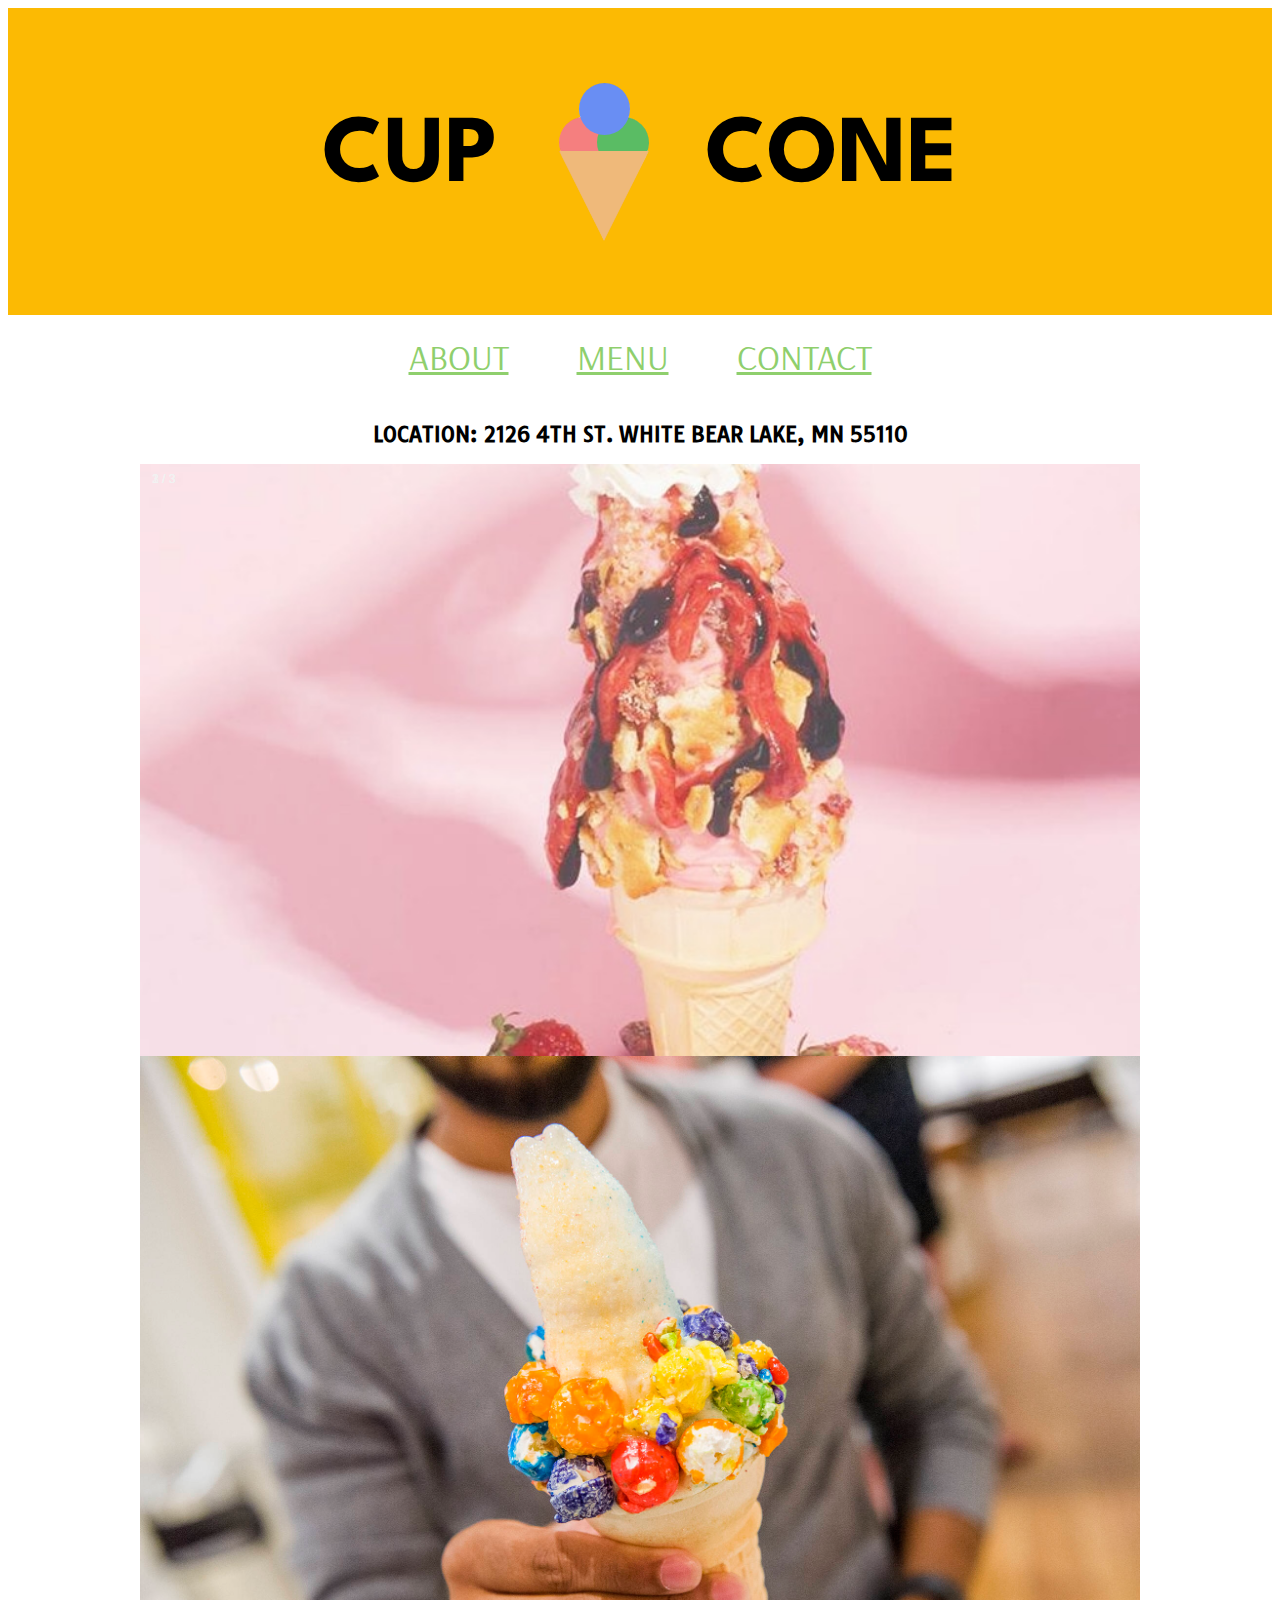
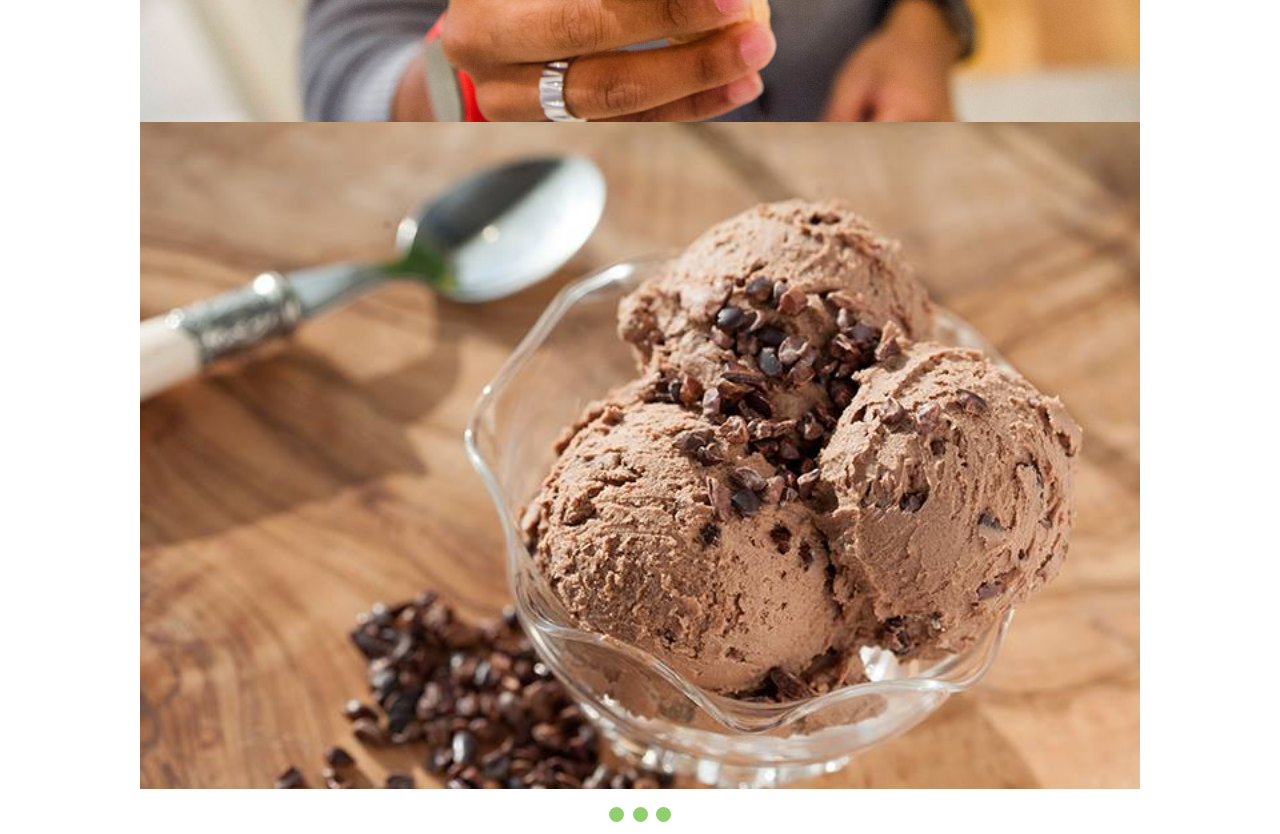
<file: cup&cone/index.html>
<!DOCTYPE html>
<html lang="en">
<head>
    <meta charset="UTF-8">
    <title>CUP & CONE</title>
    <link href="stylesheet.css" type="text/css">
    <link rel="preconnect" href="https://fonts.gstatic.com">
    <link href="https://fonts.googleapis.com/css2?family=Spartan:wght@700&display=swap" rel="stylesheet">
    <link href="https://fonts.googleapis.com/css2?family=Arsenal:wght@700&display=swap" rel="stylesheet">
    <link href="https://fonts.googleapis.com/css2?family=Arsenal:wght@700&family=Tauri&display=swap" rel="stylesheet">
    <link rel="shortcut icon" href="favicon.ico" type="image/x-icon">
    <link rel="icon" href="favicon.ico" type="image/x-icon">

    <style>
        .main_heading {
            font-family: Spartan, sans-serif;
            font-size: 48px;
            text-align: center;
        }

        .navigation {
            font-family: Arsenal, sans-serif;
            font-size: 35px;
            color: black;
            text-align: center;
            word-spacing: 60px;
        }
        .body {
            font-family: Tauri, sans-serif;
            font-size: 14px;
            text-align: center;
            padding-top: 5px;
        }

        .navbar {
            overflow: hidden;
            background-color: white;
            padding: 20px;
        }

        .topnav_a {
            float: left;
            color: black;
            text-align: center;
            text-decoration: none;
            font-size: 17px;
        }
        a:link {
            color: #8fcf6d;
        }
        a:active {
            color: black;
        }
        a:hover {
            color: #6c87cc;
        }
        a:after {
            color: black;
        }
        .header {
            background-color: #fcba03;
            padding: 1px;
            margin: auto;
        }

        * {box-sizing: border-box;}
        body {font-family: Verdana, sans-serif;}
        .mySlides {display: none;}
        img {vertical-align: middle;}

        /* Slideshow container */
        .slideshow-container {
            max-width: 1000px;
            position: relative;
            margin: auto;
            box-sizing: border-box;
        }
        .img {
            vertical-align: middle;
        }

        .numbertext {
            color: #f2f2f2;
            font-size: 12px;
            padding: 8px 12px;
            position: absolute;
            top: 0;
        }

        /* The dots/bullets/indicators */
        .dot {
            height: 15px;
            width: 15px;
            margin: 0 2px;
            background-color: #8fcf6d;
            border-radius: 50%;
            display: inline-block;
            transition: background-color 0.6s ease;
        }

        /* Fading animation */
        .fade {
            -webkit-animation-name: fade;
            -webkit-animation-duration: 1.5s;
            animation-name: fade;
            animation-duration: 3s;
        }
        @-webkit-keyframes fade {
            from {opacity: .4}
            to {opacity: 1}
        }
        @keyframes fade {
            from {opacity: .4}
            to {opacity: 1}
        }
    </style>
</head>
<body>
<div class="main_heading">
    <div class="header">
        <h1>CUP
            <img src="favicon-removebg-preview.png" alt="logo">
            CONE
        </h1>
    </div>
</div>


    <div class="navbar">
        <div class="navigation">
            <div class="topnav_a"></div>
        <a href="about.html">ABOUT</a>
        <a href="menu.html">MENU</a>
        <a href="contact.html">CONTACT</a>
        </div>
    </div>

<div class="body">
    <h2>LOCATION: 2126 4TH ST. WHITE BEAR LAKE, MN 55110</h2>
</div>

<div class="slideshow-container">
    <div class="mySlides">
        <div class="fade">
            <div class="img">
                <div class="numbertext">1 / 3</div>
                <img src="image1.jpg" alt="icecream1" style="width:100%">
            </div>
    </div>
    </div>

    <div class="img">
        <div class="fade">
            <div class="numbertext">2 / 3</div>
            <img src="image2.jpg" alt="icecream2" style="width:100%">
        </div>
    </div>

    <div class="img">
        <div class="fade">
            <div class="numbertext">3 / 3</div>
            <img src="image3.jpg" alt="icecream3" style="width:100%">
        </div>
    </div>

</div>
<br>

<div style="text-align:center">
    <span class="dot"></span>
    <span class="dot"></span>
    <span class="dot"></span>
</div>


<script>
    let slideIndex = 0;
    showSlides();

    function showSlides() {
        let i;
        let slides = document.getElementsByClassName("mySlides");
        let dots = document.getElementsByClassName("dot");
        for (i = 0; i < slides.length; i++) {
            slides[i].style.display = "none";
        }
        slideIndex++;
        if (slideIndex > slides.length) {slideIndex = 1}
        for (i = 0; i < dots.length; i++) {
            dots[i].className = dots[i].className.replace(" active", "");
        }
        slides[slideIndex-1].style.display = "block";
        dots[slideIndex-1].className += " active";
        setTimeout(showSlides, 2000); // Change image every 2 seconds
    }
</script>


</body>
</html>
</file>
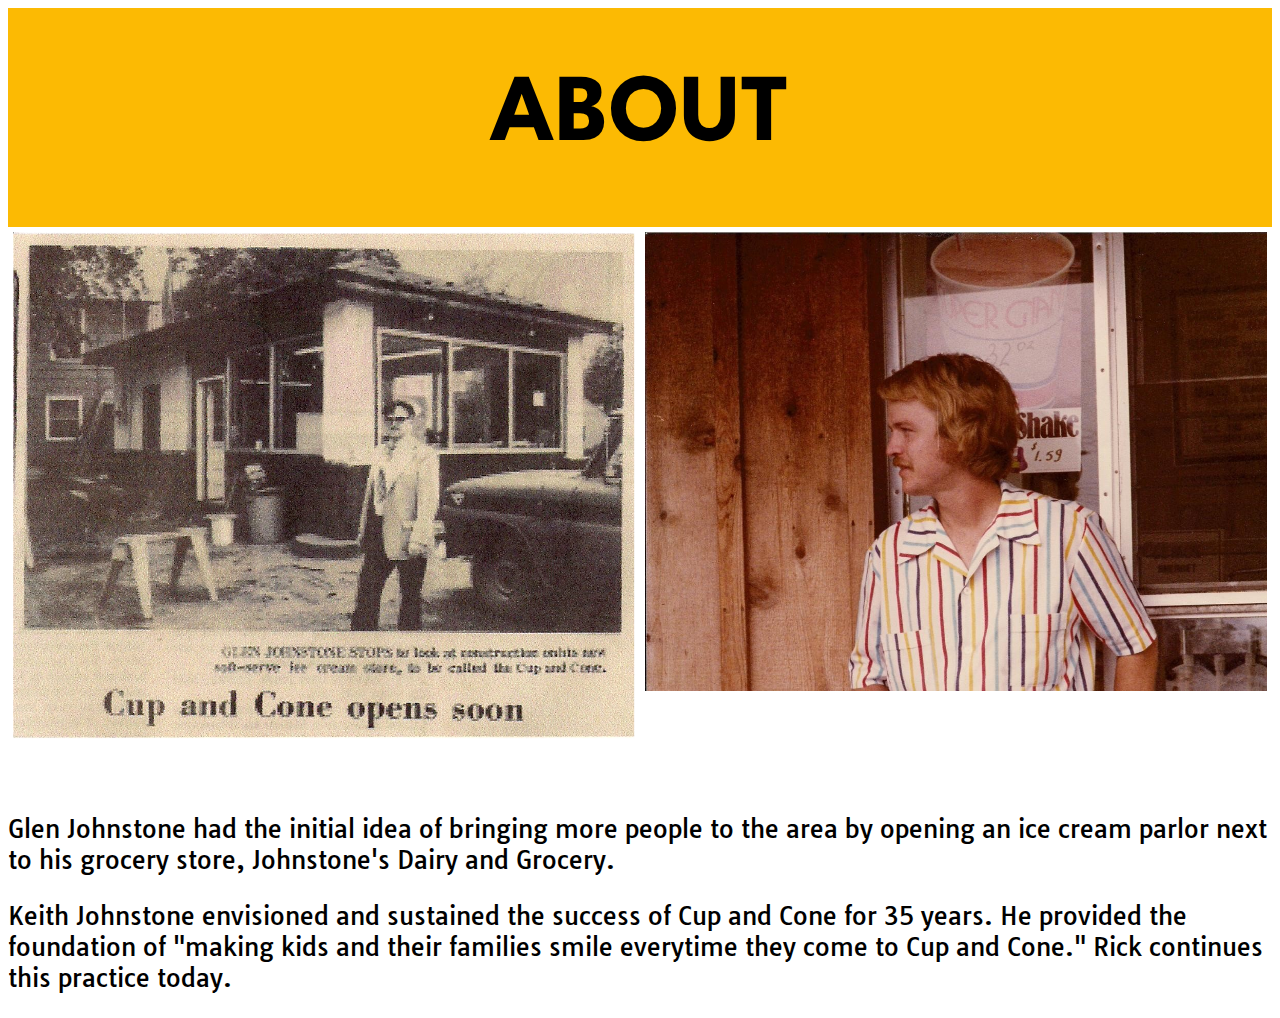
<file: cup&cone/about.html>
<!DOCTYPE html>
<html lang="en">
<head>
    <meta charset="UTF-8">
    <title>ABOUT</title>
    <link href="stylesheet.css" type="text/css">
    <link rel="preconnect" href="https://fonts.gstatic.com">
    <link href="https://fonts.googleapis.com/css2?family=Spartan:wght@700&display=swap" rel="stylesheet">
    <link href="https://fonts.googleapis.com/css2?family=Arsenal:wght@700&display=swap" rel="stylesheet">
    <link href="https://fonts.googleapis.com/css2?family=Arsenal:wght@700&family=Tauri&display=swap" rel="stylesheet">
    <link rel="shortcut icon" href="favicon.ico" type="image/x-icon">
    <link rel="icon" href="favicon.ico" type="image/x-icon">

    <style>
        .main_heading {
            font-family: Spartan, sans-serif;
            font-size: 48px;
            text-align: center;
        }

        .body {
            font-family: Tauri, sans-serif;
            font-size: 25px;
            text-align: left;
            padding-top: 40px;
        }

        .header {
            background-color: #fcba03;
            padding: 1px;
            margin: auto;
        }

        .row {
            display: flex;
        }

        .column {
            flex: 50%;
            padding: 5px
        }
    </style>
</head>
<body>
<div class="main_heading">
    <div class="header">
        <h1>ABOUT</h1>
    </div>
</div>

<div class="row">
    <div class="column">
        <img src="Glen1.354632_large.png" alt="Glen" style="width:100%">
    </div>
    <div class="column">
        <img src="keith.jpg" alt="Keith" style="width:100% ">
    </div>
</div>


<div class="body">
    <p>
    Glen Johnstone had the initial idea of bringing more people to the area by opening an ice cream parlor next to his grocery store, Johnstone's Dairy and Grocery.
    </p>
    <p>Keith Johnstone envisioned and sustained the success of Cup and Cone for 35 years.  He provided the foundation of "making kids and their families smile everytime they come to Cup and Cone." Rick continues this practice today.
    </p>
</div>


</body>
</html>
</file>
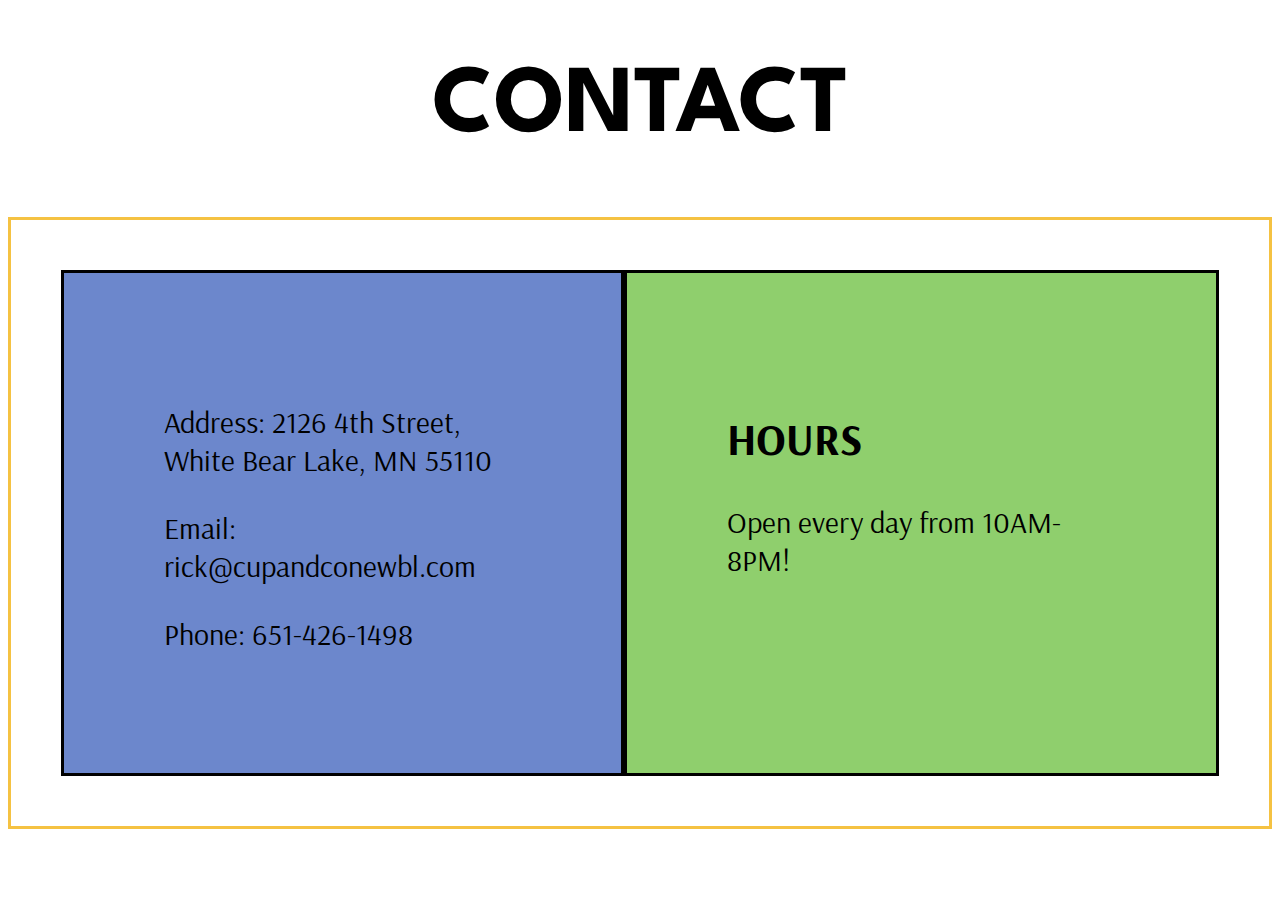
<file: cup&cone/contact.html>
<!DOCTYPE html>
<html lang="en">
<head>
    <meta charset="UTF-8">
    <title>CONTACT</title>
    <link href="stylesheet.css" type="text/css">
    <link rel="preconnect" href="https://fonts.gstatic.com">
    <link href="https://fonts.googleapis.com/css2?family=Spartan:wght@700&display=swap" rel="stylesheet">
    <link href="https://fonts.googleapis.com/css2?family=Arsenal:wght@700&display=swap" rel="stylesheet">
    <link href="https://fonts.googleapis.com/css2?family=Arsenal:wght@700&family=Tauri&display=swap" rel="stylesheet">
    <link rel="shortcut icon" href="favicon.ico" type="image/x-icon">
    <link rel="icon" href="favicon.ico" type="image/x-icon">

    <style>
        .main_heading {
            font-family: Spartan, sans-serif;
            font-size: 48px;
            text-align: center;
        }
        .navigation {
            font-family: Arsenal, sans-serif;
            font-size: 30px;
            color: black;
        }

        .column {
            flex: 50%;
            padding: 100px;
            height: 300px;
            border-style: solid;
        }
        .row {
           padding: 50px;
           border-style: solid;
           border-color: #f5c242;
           display: flex
        }
    </style>
</head>
<body>
<div class="main_heading">
    <h1>CONTACT</h1>
</div>

<div class="row">
    <div class="navigation">
        <div class="column" style="background-color: #6c87cc">
            <p>Address: 2126 4th Street, White Bear Lake, MN 55110</p>
            <p>Email: rick@cupandconewbl.com</p>
            <p>Phone: 651-426-1498</p>
        </div>
    </div>
    <div class="column" style="background-color: #8fcf6d">
        <div class="navigation">
            <h2>HOURS</h2>
            <p>Open every day from 10AM-8PM!</p>
        </div>
    </div>
</div>

</body>
</html>
</file>
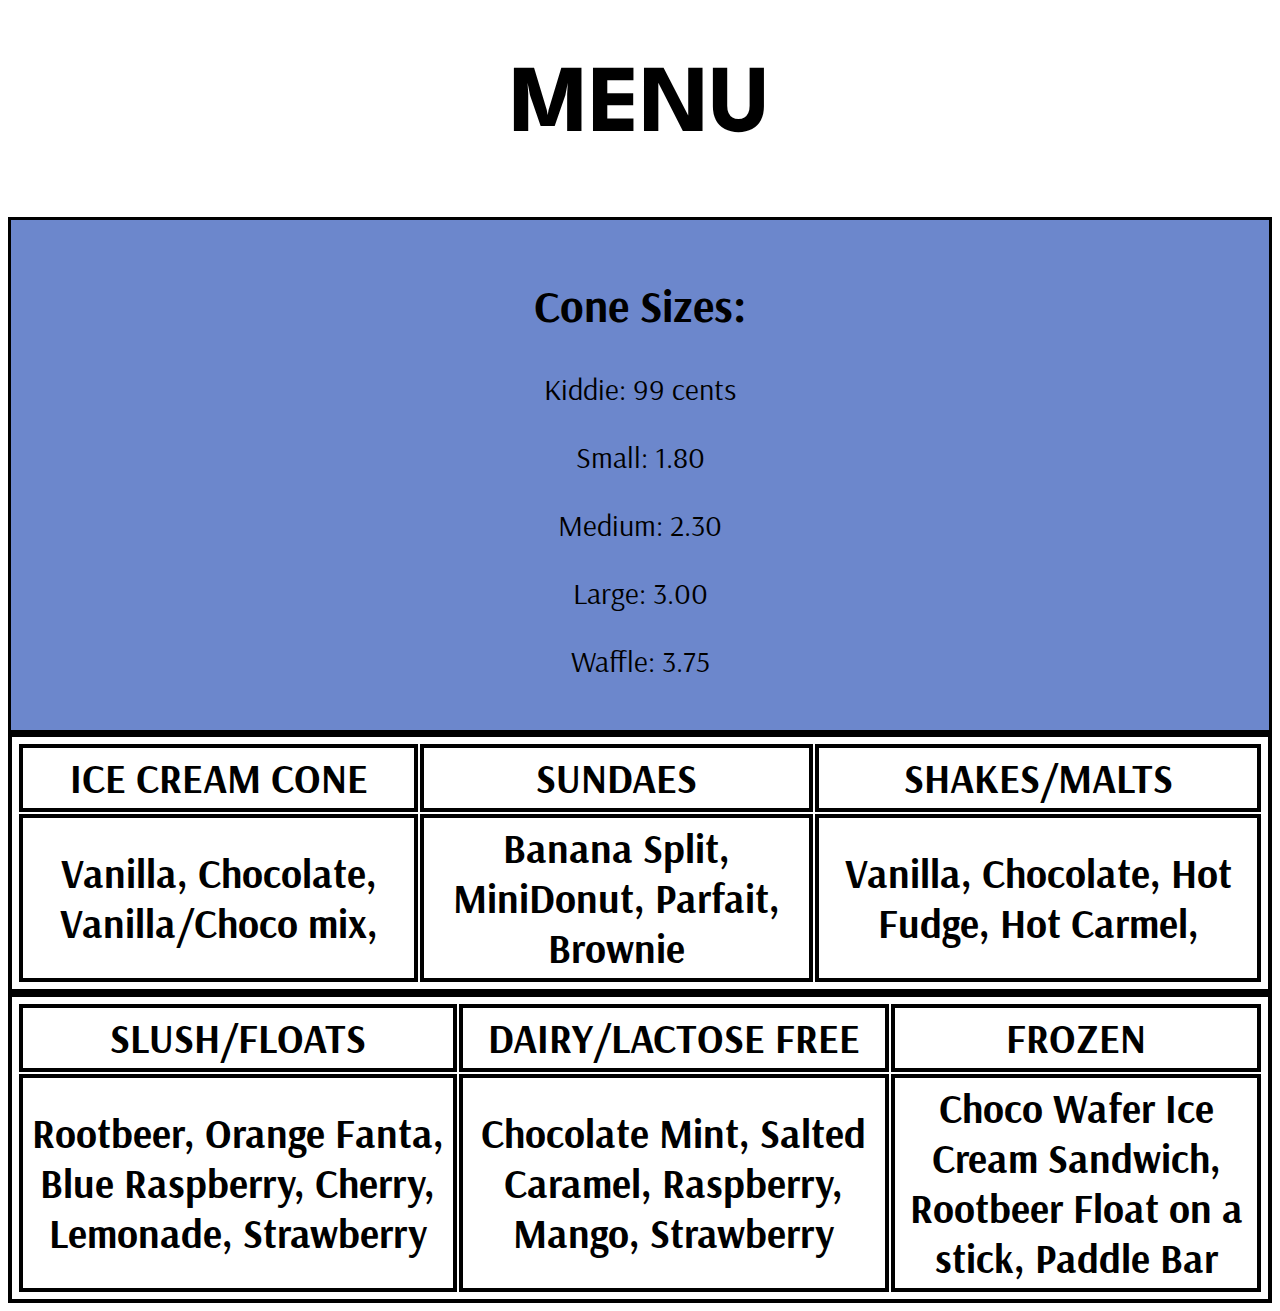
<file: cup&cone/menu.html>
<!DOCTYPE html>
<html lang="en">
<head>
    <meta charset="UTF-8">
    <title>MENU</title>
    <link href="stylesheet.css" type="text/css">
    <link rel="preconnect" href="https://fonts.gstatic.com">
    <link href="https://fonts.googleapis.com/css2?family=Spartan:wght@700&display=swap" rel="stylesheet">
    <link href="https://fonts.googleapis.com/css2?family=Arsenal:wght@700&display=swap" rel="stylesheet">
    <link href="https://fonts.googleapis.com/css2?family=Arsenal:wght@700&family=Tauri&display=swap" rel="stylesheet">
    <link rel="shortcut icon" href="favicon.ico" type="image/x-icon">
    <link rel="icon" href="favicon.ico" type="image/x-icon">

    <style>
        .main_heading {
            font-family: Spartan, sans-serif;
            font-size: 48px;
            text-align: center;
        }

        .navigation {
            font-family: Arsenal, sans-serif;
            font-size: 40px;
            color: black;
        }

        .navi2 {
            font-family: Arsenal, sans-serif;
            font-size: 30px;
            color: black;
            text-align: center;
            padding: 20px;
            border-style: solid;
            background-color: #6c87cc;
        }

        table, th, td {
            border: 4px solid black;
            padding: 5px;
            text-align: center;
            margin: auto;
        }
    </style>
</head>
<body>
<div class="main_heading">
    <h1>MENU</h1>
</div>

<div class="navi2">
    <h2>Cone Sizes:</h2>
    <p>Kiddie: 99 cents</p>
    <p>Small: 1.80</p>
    <p>Medium: 2.30</p>
    <p>Large: 3.00</p>
    <p>Waffle: 3.75</p>
</div>

<div class="navigation">
    <table>
        <tr>
            <th>ICE CREAM CONE</th>
            <th> SUNDAES</th>
            <th> SHAKES/MALTS</th>
        </tr>
        <tr>
            <th>Vanilla, Chocolate, Vanilla/Choco mix, </th>
            <th>Banana Split, MiniDonut, Parfait, Brownie</th>
            <th>Vanilla, Chocolate, Hot Fudge, Hot Carmel, </th>
        </tr>
    </table>
    <table>
        <tr>
            <th>SLUSH/FLOATS</th>
            <th>DAIRY/LACTOSE FREE</th>
            <th>FROZEN</th>
        </tr>
        <tr>
            <th>Rootbeer, Orange Fanta, Blue Raspberry, Cherry, Lemonade, Strawberry</th>
            <th>Chocolate Mint, Salted Caramel, Raspberry, Mango, Strawberry</th>
            <th>Choco Wafer Ice Cream Sandwich, Rootbeer Float on a stick, Paddle Bar</th>
        </tr>
    </table>
</div>

</body>
</html>
</file>
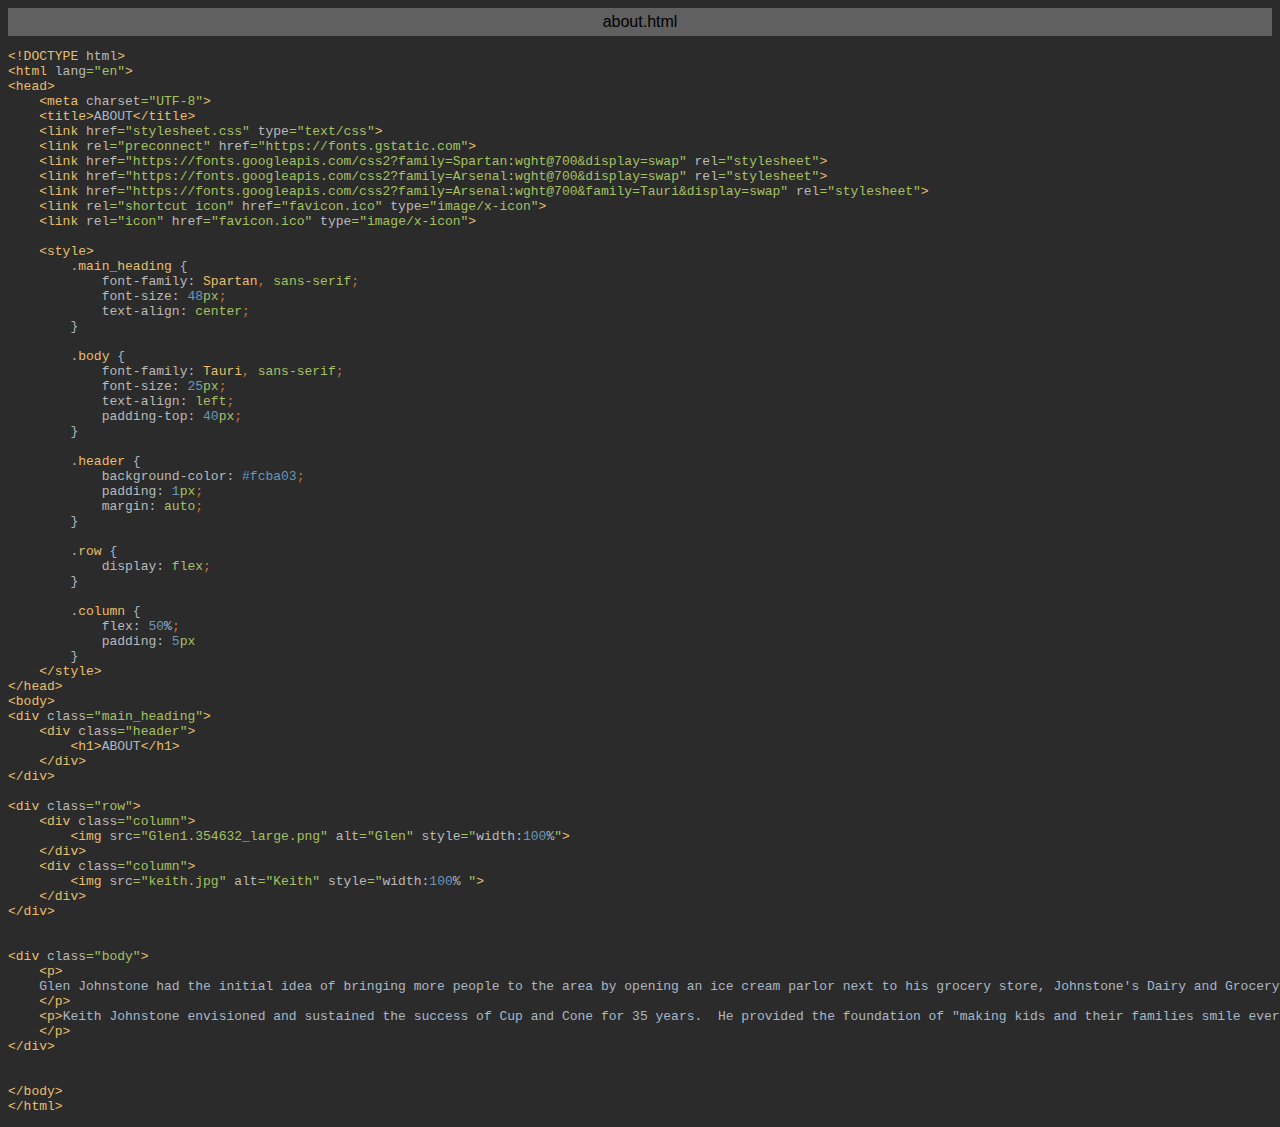
<file: cup&cone/exportToHTML/about.html.html>
<html>
<head>
<title>about.html</title>
<meta http-equiv="Content-Type" content="text/html; charset=utf-8">
<style type="text/css">
.s0 { color: #e8bf6a;}
.s1 { color: #bababa;}
.s2 { color: #a9b7c6;}
.s3 { color: #a5c261;}
.s4 { color: #a9b7c6;}
.s5 { color: #cc7832;}
.s6 { color: #6897bb;}
</style>
</head>
<body bgcolor="#2b2b2b">
<table CELLSPACING=0 CELLPADDING=5 COLS=1 WIDTH="100%" BGCOLOR="#606060" >
<tr><td><center>
<font face="Arial, Helvetica" color="#000000">
about.html</font>
</center></td></tr></table>
<pre><span class="s0">&lt;!DOCTYPE </span><span class="s1">html</span><span class="s0">&gt;</span>
<span class="s0">&lt;html </span><span class="s1">lang</span><span class="s3">=&quot;en&quot;</span><span class="s0">&gt;</span>
<span class="s0">&lt;head&gt;</span>
    <span class="s0">&lt;meta </span><span class="s1">charset</span><span class="s3">=&quot;UTF-8&quot;</span><span class="s0">&gt;</span>
    <span class="s0">&lt;title&gt;</span><span class="s4">ABOUT</span><span class="s0">&lt;/title&gt;</span>
    <span class="s0">&lt;link </span><span class="s1">href</span><span class="s3">=&quot;stylesheet.css&quot; </span><span class="s1">type</span><span class="s3">=&quot;text/css&quot;</span><span class="s0">&gt;</span>
    <span class="s0">&lt;link </span><span class="s1">rel</span><span class="s3">=&quot;preconnect&quot; </span><span class="s1">href</span><span class="s3">=&quot;https://fonts.gstatic.com&quot;</span><span class="s0">&gt;</span>
    <span class="s0">&lt;link </span><span class="s1">href</span><span class="s3">=&quot;https://fonts.googleapis.com/css2?family=Spartan:wght@700&amp;display=swap&quot; </span><span class="s1">rel</span><span class="s3">=&quot;stylesheet&quot;</span><span class="s0">&gt;</span>
    <span class="s0">&lt;link </span><span class="s1">href</span><span class="s3">=&quot;https://fonts.googleapis.com/css2?family=Arsenal:wght@700&amp;display=swap&quot; </span><span class="s1">rel</span><span class="s3">=&quot;stylesheet&quot;</span><span class="s0">&gt;</span>
    <span class="s0">&lt;link </span><span class="s1">href</span><span class="s3">=&quot;https://fonts.googleapis.com/css2?family=Arsenal:wght@700&amp;family=Tauri&amp;display=swap&quot; </span><span class="s1">rel</span><span class="s3">=&quot;stylesheet&quot;</span><span class="s0">&gt;</span>
    <span class="s0">&lt;link </span><span class="s1">rel</span><span class="s3">=&quot;shortcut icon&quot; </span><span class="s1">href</span><span class="s3">=&quot;favicon.ico&quot; </span><span class="s1">type</span><span class="s3">=&quot;image/x-icon&quot;</span><span class="s0">&gt;</span>
    <span class="s0">&lt;link </span><span class="s1">rel</span><span class="s3">=&quot;icon&quot; </span><span class="s1">href</span><span class="s3">=&quot;favicon.ico&quot; </span><span class="s1">type</span><span class="s3">=&quot;image/x-icon&quot;</span><span class="s0">&gt;</span>

    <span class="s0">&lt;style&gt;</span>
        <span class="s4">.</span><span class="s0">main_heading </span><span class="s4">{</span>
            <span class="s1">font-family</span><span class="s4">: </span><span class="s0">Spartan</span><span class="s5">, </span><span class="s3">sans-serif</span><span class="s5">;</span>
            <span class="s1">font-size</span><span class="s4">: </span><span class="s6">48</span><span class="s3">px</span><span class="s5">;</span>
            <span class="s1">text-align</span><span class="s4">: </span><span class="s3">center</span><span class="s5">;</span>
        <span class="s4">}</span>

        <span class="s4">.</span><span class="s0">body </span><span class="s4">{</span>
            <span class="s1">font-family</span><span class="s4">: </span><span class="s0">Tauri</span><span class="s5">, </span><span class="s3">sans-serif</span><span class="s5">;</span>
            <span class="s1">font-size</span><span class="s4">: </span><span class="s6">25</span><span class="s3">px</span><span class="s5">;</span>
            <span class="s1">text-align</span><span class="s4">: </span><span class="s3">left</span><span class="s5">;</span>
            <span class="s1">padding-top</span><span class="s4">: </span><span class="s6">40</span><span class="s3">px</span><span class="s5">;</span>
        <span class="s4">}</span>

        <span class="s4">.</span><span class="s0">header </span><span class="s4">{</span>
            <span class="s1">background-color</span><span class="s4">: </span><span class="s6">#fcba03</span><span class="s5">;</span>
            <span class="s1">padding</span><span class="s4">: </span><span class="s6">1</span><span class="s3">px</span><span class="s5">;</span>
            <span class="s1">margin</span><span class="s4">: </span><span class="s3">auto</span><span class="s5">;</span>
        <span class="s4">}</span>

        <span class="s4">.</span><span class="s0">row </span><span class="s4">{</span>
            <span class="s1">display</span><span class="s4">: </span><span class="s3">flex</span><span class="s5">;</span>
        <span class="s4">}</span>

        <span class="s4">.</span><span class="s0">column </span><span class="s4">{</span>
            <span class="s1">flex</span><span class="s4">: </span><span class="s6">50</span><span class="s4">%</span><span class="s5">;</span>
            <span class="s1">padding</span><span class="s4">: </span><span class="s6">5</span><span class="s3">px</span>
        <span class="s4">}</span>
    <span class="s0">&lt;/style&gt;</span>
<span class="s0">&lt;/head&gt;</span>
<span class="s0">&lt;body&gt;</span>
<span class="s0">&lt;div </span><span class="s1">class</span><span class="s3">=&quot;main_heading&quot;</span><span class="s0">&gt;</span>
    <span class="s0">&lt;div </span><span class="s1">class</span><span class="s3">=&quot;header&quot;</span><span class="s0">&gt;</span>
        <span class="s0">&lt;h1&gt;</span><span class="s4">ABOUT</span><span class="s0">&lt;/h1&gt;</span>
    <span class="s0">&lt;/div&gt;</span>
<span class="s0">&lt;/div&gt;</span>

<span class="s0">&lt;div </span><span class="s1">class</span><span class="s3">=&quot;row&quot;</span><span class="s0">&gt;</span>
    <span class="s0">&lt;div </span><span class="s1">class</span><span class="s3">=&quot;column&quot;</span><span class="s0">&gt;</span>
        <span class="s0">&lt;img </span><span class="s1">src</span><span class="s3">=&quot;Glen1.354632_large.png&quot; </span><span class="s1">alt</span><span class="s3">=&quot;Glen&quot; </span><span class="s1">style</span><span class="s3">=&quot;</span><span class="s1">width</span><span class="s4">:</span><span class="s6">100</span><span class="s4">%</span><span class="s3">&quot;</span><span class="s0">&gt;</span>
    <span class="s0">&lt;/div&gt;</span>
    <span class="s0">&lt;div </span><span class="s1">class</span><span class="s3">=&quot;column&quot;</span><span class="s0">&gt;</span>
        <span class="s0">&lt;img </span><span class="s1">src</span><span class="s3">=&quot;keith.jpg&quot; </span><span class="s1">alt</span><span class="s3">=&quot;Keith&quot; </span><span class="s1">style</span><span class="s3">=&quot;</span><span class="s1">width</span><span class="s4">:</span><span class="s6">100</span><span class="s4">% </span><span class="s3">&quot;</span><span class="s0">&gt;</span>
    <span class="s0">&lt;/div&gt;</span>
<span class="s0">&lt;/div&gt;</span>


<span class="s0">&lt;div </span><span class="s1">class</span><span class="s3">=&quot;body&quot;</span><span class="s0">&gt;</span>
    <span class="s0">&lt;p&gt;</span>
    <span class="s4">Glen Johnstone had the initial idea of bringing more people to the area by opening an ice cream parlor next to his grocery store, Johnstone's Dairy and Grocery.</span>
    <span class="s0">&lt;/p&gt;</span>
    <span class="s0">&lt;p&gt;</span><span class="s4">Keith Johnstone envisioned and sustained the success of Cup and Cone for 35 years.  He provided the foundation of &quot;making kids and their families smile everytime they come to Cup and Cone.&quot; Rick continues this practice today.</span>
    <span class="s0">&lt;/p&gt;</span>
<span class="s0">&lt;/div&gt;</span>


<span class="s0">&lt;/body&gt;</span>
<span class="s0">&lt;/html&gt;</span></pre>
</body>
</html>
</file>
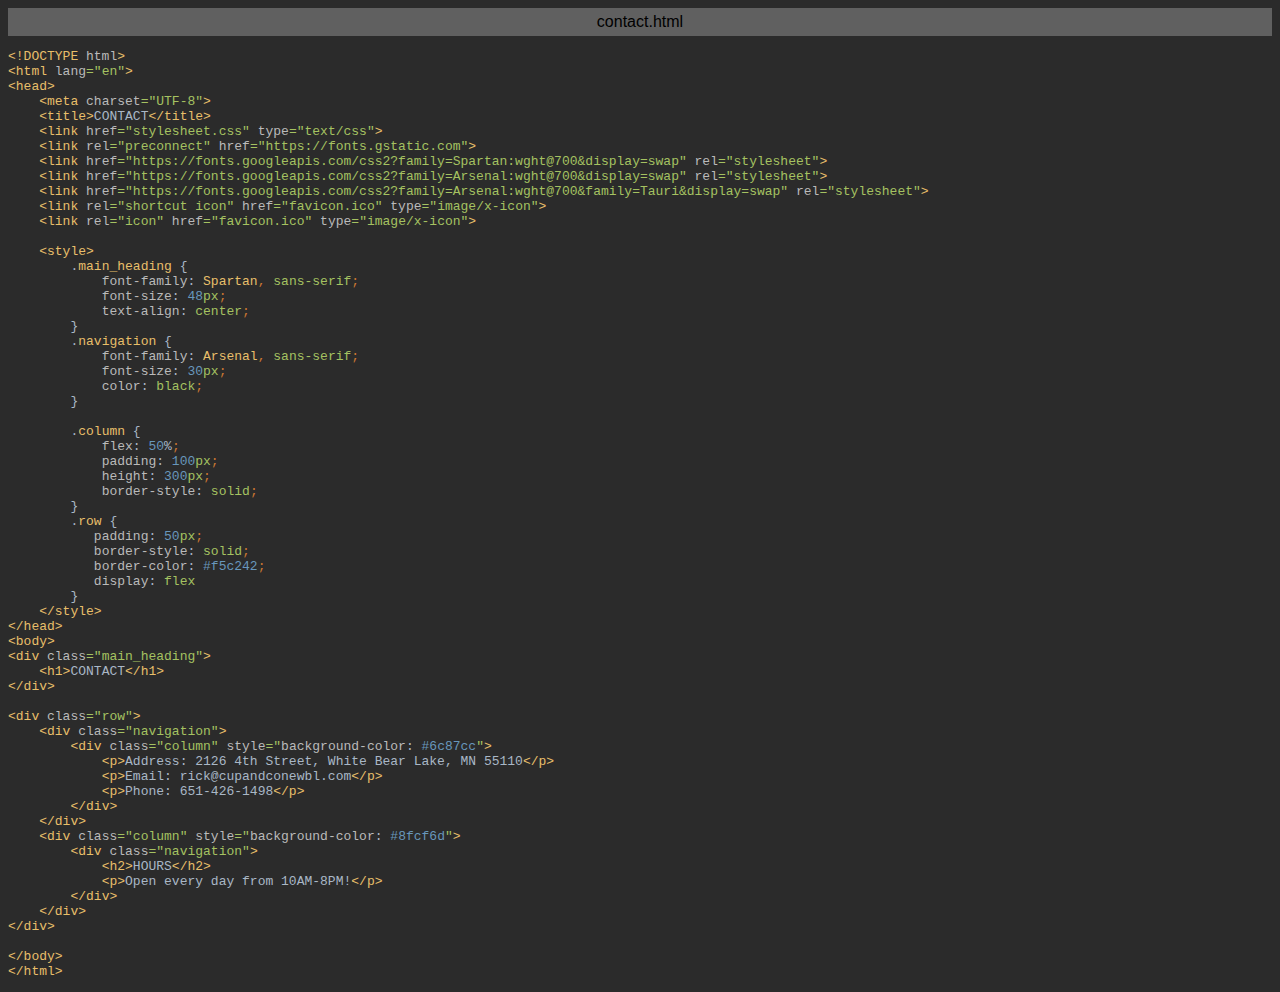
<file: cup&cone/exportToHTML/contact.html.html>
<html>
<head>
<title>contact.html</title>
<meta http-equiv="Content-Type" content="text/html; charset=utf-8">
<style type="text/css">
.s0 { color: #e8bf6a;}
.s1 { color: #bababa;}
.s2 { color: #a9b7c6;}
.s3 { color: #a5c261;}
.s4 { color: #a9b7c6;}
.s5 { color: #cc7832;}
.s6 { color: #6897bb;}
</style>
</head>
<body bgcolor="#2b2b2b">
<table CELLSPACING=0 CELLPADDING=5 COLS=1 WIDTH="100%" BGCOLOR="#606060" >
<tr><td><center>
<font face="Arial, Helvetica" color="#000000">
contact.html</font>
</center></td></tr></table>
<pre><span class="s0">&lt;!DOCTYPE </span><span class="s1">html</span><span class="s0">&gt;</span>
<span class="s0">&lt;html </span><span class="s1">lang</span><span class="s3">=&quot;en&quot;</span><span class="s0">&gt;</span>
<span class="s0">&lt;head&gt;</span>
    <span class="s0">&lt;meta </span><span class="s1">charset</span><span class="s3">=&quot;UTF-8&quot;</span><span class="s0">&gt;</span>
    <span class="s0">&lt;title&gt;</span><span class="s4">CONTACT</span><span class="s0">&lt;/title&gt;</span>
    <span class="s0">&lt;link </span><span class="s1">href</span><span class="s3">=&quot;stylesheet.css&quot; </span><span class="s1">type</span><span class="s3">=&quot;text/css&quot;</span><span class="s0">&gt;</span>
    <span class="s0">&lt;link </span><span class="s1">rel</span><span class="s3">=&quot;preconnect&quot; </span><span class="s1">href</span><span class="s3">=&quot;https://fonts.gstatic.com&quot;</span><span class="s0">&gt;</span>
    <span class="s0">&lt;link </span><span class="s1">href</span><span class="s3">=&quot;https://fonts.googleapis.com/css2?family=Spartan:wght@700&amp;display=swap&quot; </span><span class="s1">rel</span><span class="s3">=&quot;stylesheet&quot;</span><span class="s0">&gt;</span>
    <span class="s0">&lt;link </span><span class="s1">href</span><span class="s3">=&quot;https://fonts.googleapis.com/css2?family=Arsenal:wght@700&amp;display=swap&quot; </span><span class="s1">rel</span><span class="s3">=&quot;stylesheet&quot;</span><span class="s0">&gt;</span>
    <span class="s0">&lt;link </span><span class="s1">href</span><span class="s3">=&quot;https://fonts.googleapis.com/css2?family=Arsenal:wght@700&amp;family=Tauri&amp;display=swap&quot; </span><span class="s1">rel</span><span class="s3">=&quot;stylesheet&quot;</span><span class="s0">&gt;</span>
    <span class="s0">&lt;link </span><span class="s1">rel</span><span class="s3">=&quot;shortcut icon&quot; </span><span class="s1">href</span><span class="s3">=&quot;favicon.ico&quot; </span><span class="s1">type</span><span class="s3">=&quot;image/x-icon&quot;</span><span class="s0">&gt;</span>
    <span class="s0">&lt;link </span><span class="s1">rel</span><span class="s3">=&quot;icon&quot; </span><span class="s1">href</span><span class="s3">=&quot;favicon.ico&quot; </span><span class="s1">type</span><span class="s3">=&quot;image/x-icon&quot;</span><span class="s0">&gt;</span>

    <span class="s0">&lt;style&gt;</span>
        <span class="s4">.</span><span class="s0">main_heading </span><span class="s4">{</span>
            <span class="s1">font-family</span><span class="s4">: </span><span class="s0">Spartan</span><span class="s5">, </span><span class="s3">sans-serif</span><span class="s5">;</span>
            <span class="s1">font-size</span><span class="s4">: </span><span class="s6">48</span><span class="s3">px</span><span class="s5">;</span>
            <span class="s1">text-align</span><span class="s4">: </span><span class="s3">center</span><span class="s5">;</span>
        <span class="s4">}</span>
        <span class="s4">.</span><span class="s0">navigation </span><span class="s4">{</span>
            <span class="s1">font-family</span><span class="s4">: </span><span class="s0">Arsenal</span><span class="s5">, </span><span class="s3">sans-serif</span><span class="s5">;</span>
            <span class="s1">font-size</span><span class="s4">: </span><span class="s6">30</span><span class="s3">px</span><span class="s5">;</span>
            <span class="s1">color</span><span class="s4">: </span><span class="s3">black</span><span class="s5">;</span>
        <span class="s4">}</span>

        <span class="s4">.</span><span class="s0">column </span><span class="s4">{</span>
            <span class="s1">flex</span><span class="s4">: </span><span class="s6">50</span><span class="s4">%</span><span class="s5">;</span>
            <span class="s1">padding</span><span class="s4">: </span><span class="s6">100</span><span class="s3">px</span><span class="s5">;</span>
            <span class="s1">height</span><span class="s4">: </span><span class="s6">300</span><span class="s3">px</span><span class="s5">;</span>
            <span class="s1">border-style</span><span class="s4">: </span><span class="s3">solid</span><span class="s5">;</span>
        <span class="s4">}</span>
        <span class="s4">.</span><span class="s0">row </span><span class="s4">{</span>
           <span class="s1">padding</span><span class="s4">: </span><span class="s6">50</span><span class="s3">px</span><span class="s5">;</span>
           <span class="s1">border-style</span><span class="s4">: </span><span class="s3">solid</span><span class="s5">;</span>
           <span class="s1">border-color</span><span class="s4">: </span><span class="s6">#f5c242</span><span class="s5">;</span>
           <span class="s1">display</span><span class="s4">: </span><span class="s3">flex</span>
        <span class="s4">}</span>
    <span class="s0">&lt;/style&gt;</span>
<span class="s0">&lt;/head&gt;</span>
<span class="s0">&lt;body&gt;</span>
<span class="s0">&lt;div </span><span class="s1">class</span><span class="s3">=&quot;main_heading&quot;</span><span class="s0">&gt;</span>
    <span class="s0">&lt;h1&gt;</span><span class="s4">CONTACT</span><span class="s0">&lt;/h1&gt;</span>
<span class="s0">&lt;/div&gt;</span>

<span class="s0">&lt;div </span><span class="s1">class</span><span class="s3">=&quot;row&quot;</span><span class="s0">&gt;</span>
    <span class="s0">&lt;div </span><span class="s1">class</span><span class="s3">=&quot;navigation&quot;</span><span class="s0">&gt;</span>
        <span class="s0">&lt;div </span><span class="s1">class</span><span class="s3">=&quot;column&quot; </span><span class="s1">style</span><span class="s3">=&quot;</span><span class="s1">background-color</span><span class="s4">: </span><span class="s6">#6c87cc</span><span class="s3">&quot;</span><span class="s0">&gt;</span>
            <span class="s0">&lt;p&gt;</span><span class="s4">Address: 2126 4th Street, White Bear Lake, MN 55110</span><span class="s0">&lt;/p&gt;</span>
            <span class="s0">&lt;p&gt;</span><span class="s4">Email: rick@cupandconewbl.com</span><span class="s0">&lt;/p&gt;</span>
            <span class="s0">&lt;p&gt;</span><span class="s4">Phone: 651-426-1498</span><span class="s0">&lt;/p&gt;</span>
        <span class="s0">&lt;/div&gt;</span>
    <span class="s0">&lt;/div&gt;</span>
    <span class="s0">&lt;div </span><span class="s1">class</span><span class="s3">=&quot;column&quot; </span><span class="s1">style</span><span class="s3">=&quot;</span><span class="s1">background-color</span><span class="s4">: </span><span class="s6">#8fcf6d</span><span class="s3">&quot;</span><span class="s0">&gt;</span>
        <span class="s0">&lt;div </span><span class="s1">class</span><span class="s3">=&quot;navigation&quot;</span><span class="s0">&gt;</span>
            <span class="s0">&lt;h2&gt;</span><span class="s4">HOURS</span><span class="s0">&lt;/h2&gt;</span>
            <span class="s0">&lt;p&gt;</span><span class="s4">Open every day from 10AM-8PM!</span><span class="s0">&lt;/p&gt;</span>
        <span class="s0">&lt;/div&gt;</span>
    <span class="s0">&lt;/div&gt;</span>
<span class="s0">&lt;/div&gt;</span>

<span class="s0">&lt;/body&gt;</span>
<span class="s0">&lt;/html&gt;</span></pre>
</body>
</html>
</file>
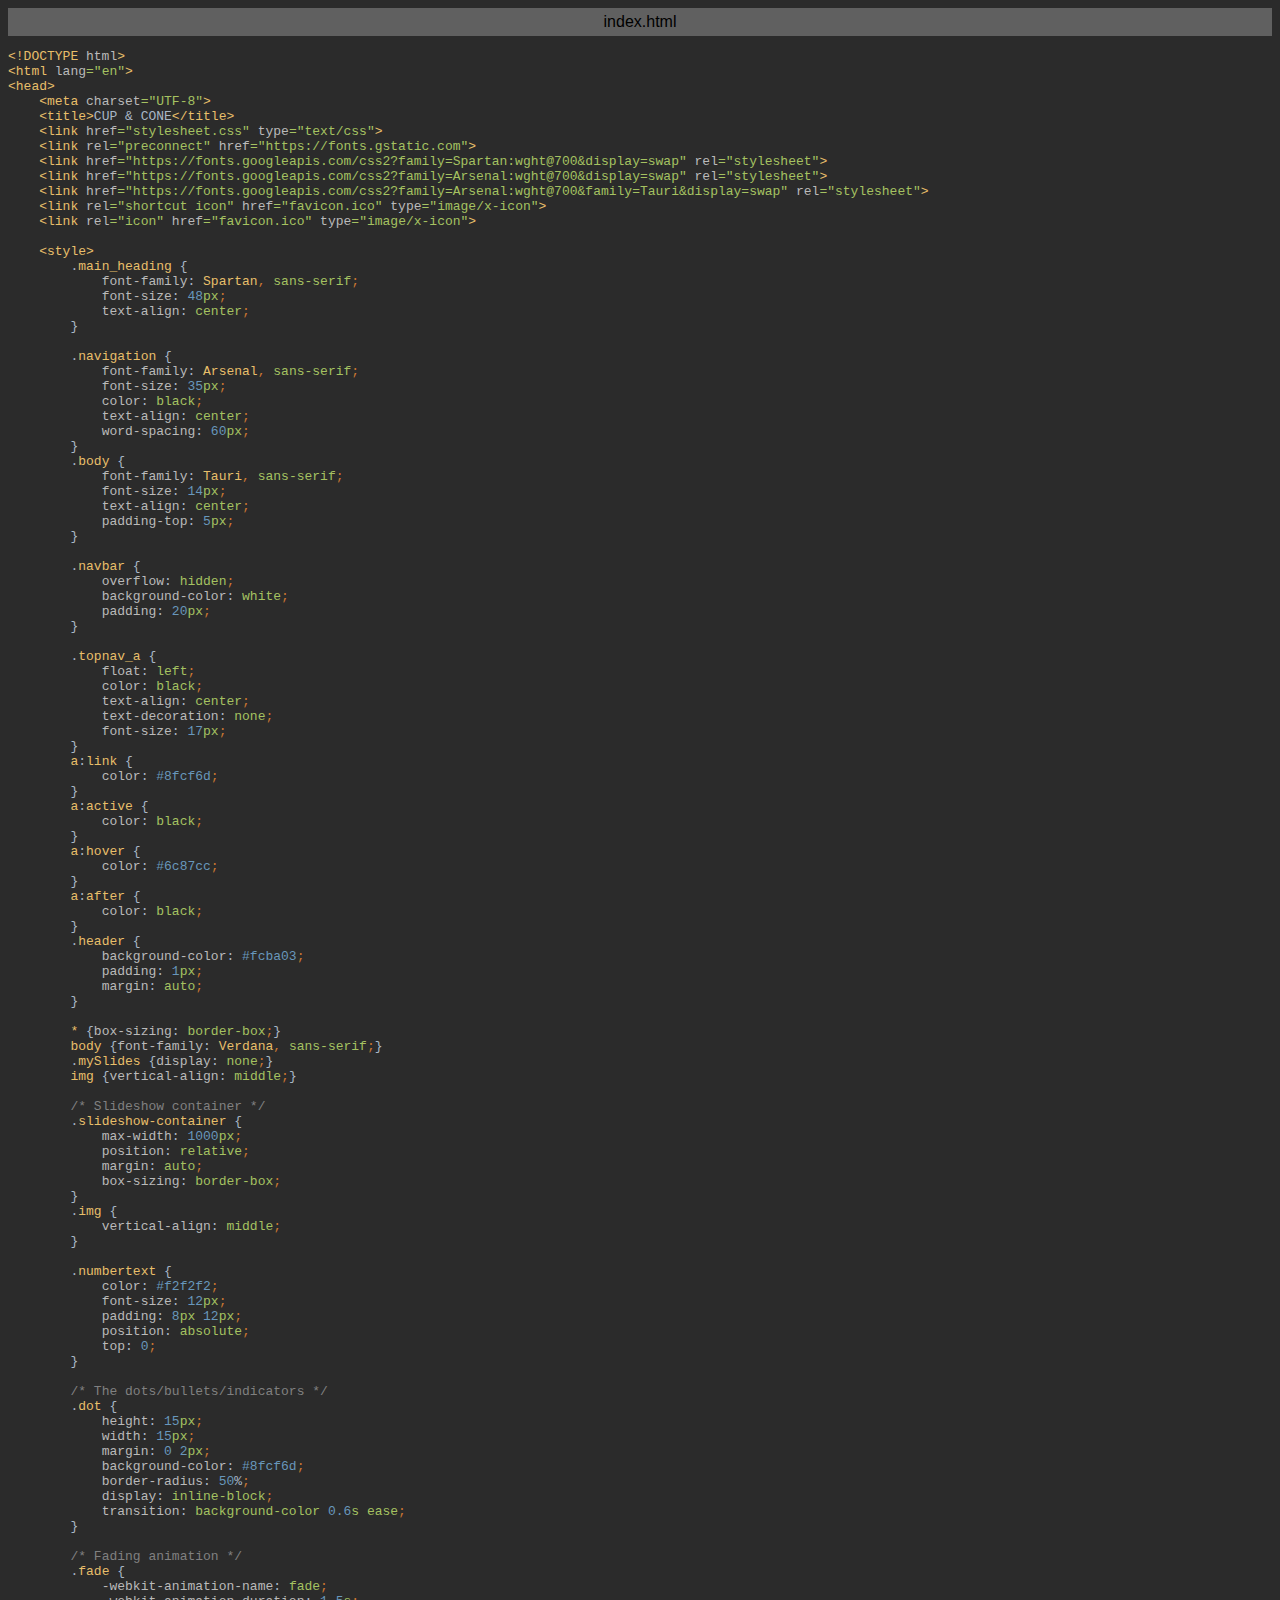
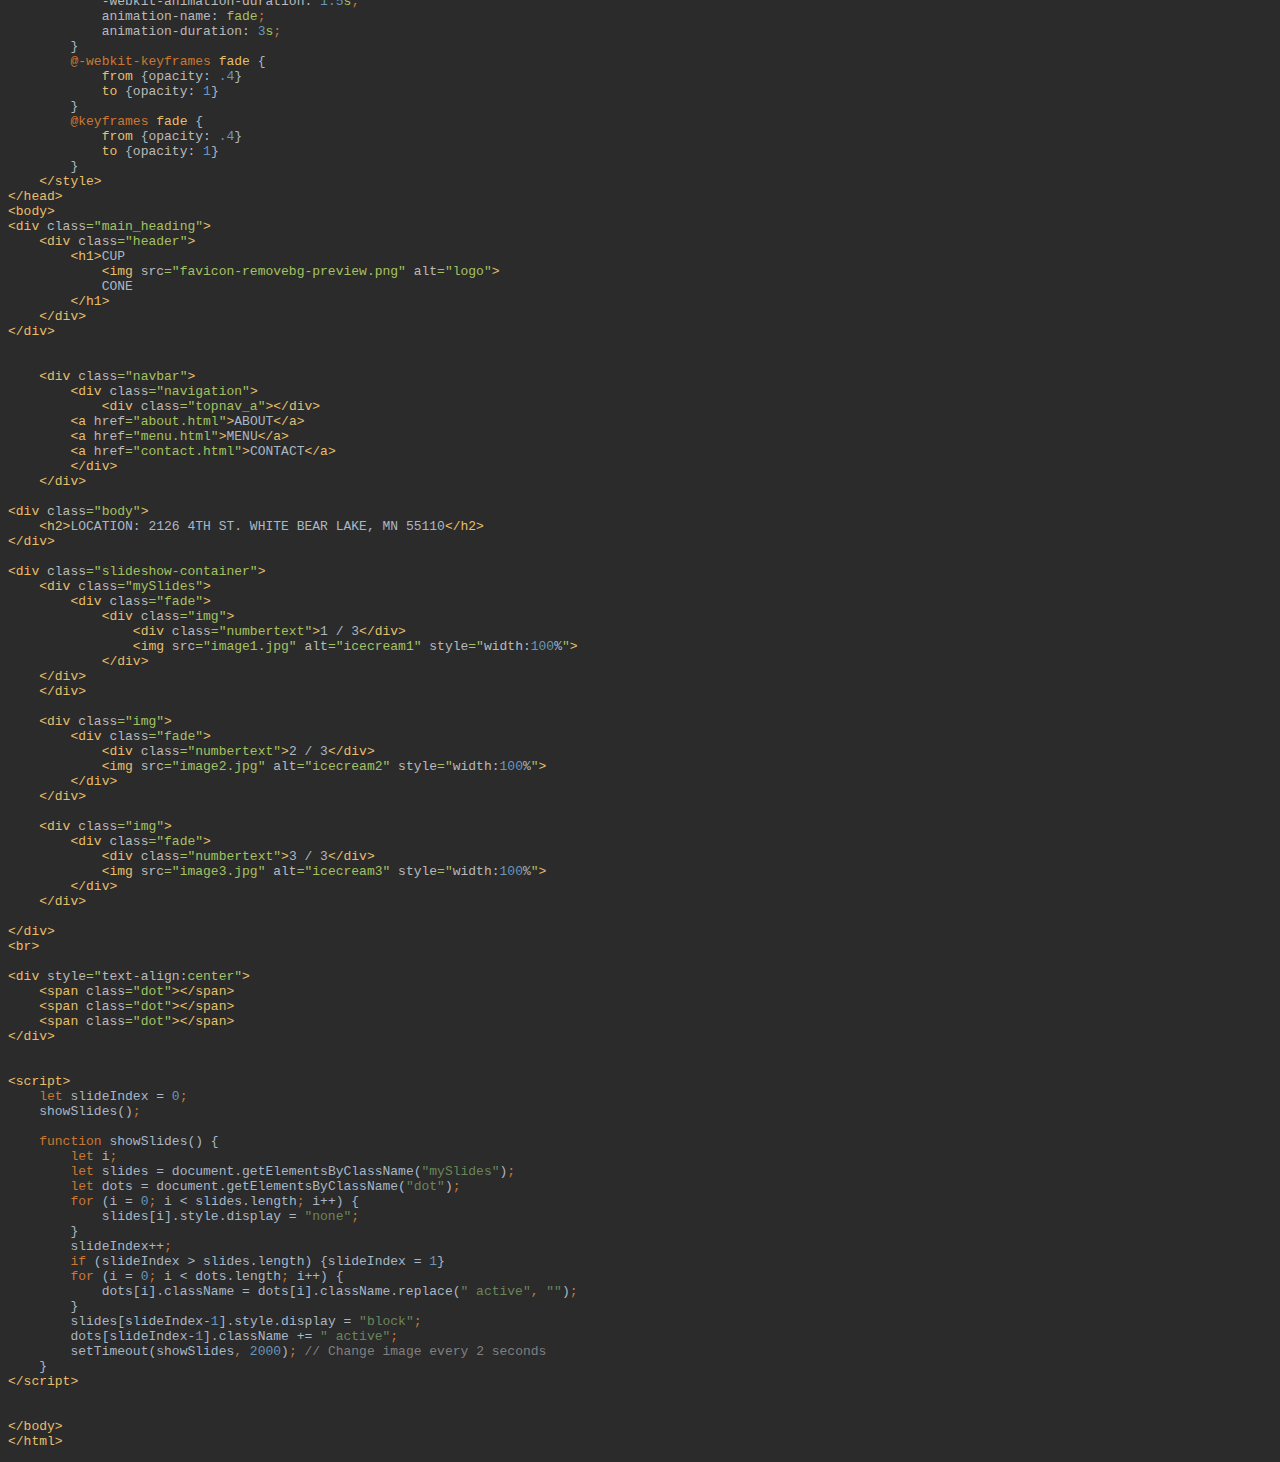
<file: cup&cone/exportToHTML/index.html.html>
<html>
<head>
<title>index.html</title>
<meta http-equiv="Content-Type" content="text/html; charset=utf-8">
<style type="text/css">
.s0 { color: #e8bf6a;}
.s1 { color: #bababa;}
.s2 { color: #a9b7c6;}
.s3 { color: #a5c261;}
.s4 { color: #a9b7c6;}
.s5 { color: #cc7832;}
.s6 { color: #6897bb;}
.s7 { color: #808080;}
.s8 { color: #6a8759;}
</style>
</head>
<body bgcolor="#2b2b2b">
<table CELLSPACING=0 CELLPADDING=5 COLS=1 WIDTH="100%" BGCOLOR="#606060" >
<tr><td><center>
<font face="Arial, Helvetica" color="#000000">
index.html</font>
</center></td></tr></table>
<pre><span class="s0">&lt;!DOCTYPE </span><span class="s1">html</span><span class="s0">&gt;</span>
<span class="s0">&lt;html </span><span class="s1">lang</span><span class="s3">=&quot;en&quot;</span><span class="s0">&gt;</span>
<span class="s0">&lt;head&gt;</span>
    <span class="s0">&lt;meta </span><span class="s1">charset</span><span class="s3">=&quot;UTF-8&quot;</span><span class="s0">&gt;</span>
    <span class="s0">&lt;title&gt;</span><span class="s4">CUP &amp; CONE</span><span class="s0">&lt;/title&gt;</span>
    <span class="s0">&lt;link </span><span class="s1">href</span><span class="s3">=&quot;stylesheet.css&quot; </span><span class="s1">type</span><span class="s3">=&quot;text/css&quot;</span><span class="s0">&gt;</span>
    <span class="s0">&lt;link </span><span class="s1">rel</span><span class="s3">=&quot;preconnect&quot; </span><span class="s1">href</span><span class="s3">=&quot;https://fonts.gstatic.com&quot;</span><span class="s0">&gt;</span>
    <span class="s0">&lt;link </span><span class="s1">href</span><span class="s3">=&quot;https://fonts.googleapis.com/css2?family=Spartan:wght@700&amp;display=swap&quot; </span><span class="s1">rel</span><span class="s3">=&quot;stylesheet&quot;</span><span class="s0">&gt;</span>
    <span class="s0">&lt;link </span><span class="s1">href</span><span class="s3">=&quot;https://fonts.googleapis.com/css2?family=Arsenal:wght@700&amp;display=swap&quot; </span><span class="s1">rel</span><span class="s3">=&quot;stylesheet&quot;</span><span class="s0">&gt;</span>
    <span class="s0">&lt;link </span><span class="s1">href</span><span class="s3">=&quot;https://fonts.googleapis.com/css2?family=Arsenal:wght@700&amp;family=Tauri&amp;display=swap&quot; </span><span class="s1">rel</span><span class="s3">=&quot;stylesheet&quot;</span><span class="s0">&gt;</span>
    <span class="s0">&lt;link </span><span class="s1">rel</span><span class="s3">=&quot;shortcut icon&quot; </span><span class="s1">href</span><span class="s3">=&quot;favicon.ico&quot; </span><span class="s1">type</span><span class="s3">=&quot;image/x-icon&quot;</span><span class="s0">&gt;</span>
    <span class="s0">&lt;link </span><span class="s1">rel</span><span class="s3">=&quot;icon&quot; </span><span class="s1">href</span><span class="s3">=&quot;favicon.ico&quot; </span><span class="s1">type</span><span class="s3">=&quot;image/x-icon&quot;</span><span class="s0">&gt;</span>

    <span class="s0">&lt;style&gt;</span>
        <span class="s4">.</span><span class="s0">main_heading </span><span class="s4">{</span>
            <span class="s1">font-family</span><span class="s4">: </span><span class="s0">Spartan</span><span class="s5">, </span><span class="s3">sans-serif</span><span class="s5">;</span>
            <span class="s1">font-size</span><span class="s4">: </span><span class="s6">48</span><span class="s3">px</span><span class="s5">;</span>
            <span class="s1">text-align</span><span class="s4">: </span><span class="s3">center</span><span class="s5">;</span>
        <span class="s4">}</span>

        <span class="s4">.</span><span class="s0">navigation </span><span class="s4">{</span>
            <span class="s1">font-family</span><span class="s4">: </span><span class="s0">Arsenal</span><span class="s5">, </span><span class="s3">sans-serif</span><span class="s5">;</span>
            <span class="s1">font-size</span><span class="s4">: </span><span class="s6">35</span><span class="s3">px</span><span class="s5">;</span>
            <span class="s1">color</span><span class="s4">: </span><span class="s3">black</span><span class="s5">;</span>
            <span class="s1">text-align</span><span class="s4">: </span><span class="s3">center</span><span class="s5">;</span>
            <span class="s1">word-spacing</span><span class="s4">: </span><span class="s6">60</span><span class="s3">px</span><span class="s5">;</span>
        <span class="s4">}</span>
        <span class="s4">.</span><span class="s0">body </span><span class="s4">{</span>
            <span class="s1">font-family</span><span class="s4">: </span><span class="s0">Tauri</span><span class="s5">, </span><span class="s3">sans-serif</span><span class="s5">;</span>
            <span class="s1">font-size</span><span class="s4">: </span><span class="s6">14</span><span class="s3">px</span><span class="s5">;</span>
            <span class="s1">text-align</span><span class="s4">: </span><span class="s3">center</span><span class="s5">;</span>
            <span class="s1">padding-top</span><span class="s4">: </span><span class="s6">5</span><span class="s3">px</span><span class="s5">;</span>
        <span class="s4">}</span>

        <span class="s4">.</span><span class="s0">navbar </span><span class="s4">{</span>
            <span class="s1">overflow</span><span class="s4">: </span><span class="s3">hidden</span><span class="s5">;</span>
            <span class="s1">background-color</span><span class="s4">: </span><span class="s3">white</span><span class="s5">;</span>
            <span class="s1">padding</span><span class="s4">: </span><span class="s6">20</span><span class="s3">px</span><span class="s5">;</span>
        <span class="s4">}</span>

        <span class="s4">.</span><span class="s0">topnav_a </span><span class="s4">{</span>
            <span class="s1">float</span><span class="s4">: </span><span class="s3">left</span><span class="s5">;</span>
            <span class="s1">color</span><span class="s4">: </span><span class="s3">black</span><span class="s5">;</span>
            <span class="s1">text-align</span><span class="s4">: </span><span class="s3">center</span><span class="s5">;</span>
            <span class="s1">text-decoration</span><span class="s4">: </span><span class="s3">none</span><span class="s5">;</span>
            <span class="s1">font-size</span><span class="s4">: </span><span class="s6">17</span><span class="s3">px</span><span class="s5">;</span>
        <span class="s4">}</span>
        <span class="s0">a</span><span class="s4">:</span><span class="s0">link </span><span class="s4">{</span>
            <span class="s1">color</span><span class="s4">: </span><span class="s6">#8fcf6d</span><span class="s5">;</span>
        <span class="s4">}</span>
        <span class="s0">a</span><span class="s4">:</span><span class="s0">active </span><span class="s4">{</span>
            <span class="s1">color</span><span class="s4">: </span><span class="s3">black</span><span class="s5">;</span>
        <span class="s4">}</span>
        <span class="s0">a</span><span class="s4">:</span><span class="s0">hover </span><span class="s4">{</span>
            <span class="s1">color</span><span class="s4">: </span><span class="s6">#6c87cc</span><span class="s5">;</span>
        <span class="s4">}</span>
        <span class="s0">a</span><span class="s4">:</span><span class="s0">after </span><span class="s4">{</span>
            <span class="s1">color</span><span class="s4">: </span><span class="s3">black</span><span class="s5">;</span>
        <span class="s4">}</span>
        <span class="s4">.</span><span class="s0">header </span><span class="s4">{</span>
            <span class="s1">background-color</span><span class="s4">: </span><span class="s6">#fcba03</span><span class="s5">;</span>
            <span class="s1">padding</span><span class="s4">: </span><span class="s6">1</span><span class="s3">px</span><span class="s5">;</span>
            <span class="s1">margin</span><span class="s4">: </span><span class="s3">auto</span><span class="s5">;</span>
        <span class="s4">}</span>

        <span class="s0">* </span><span class="s4">{</span><span class="s1">box-sizing</span><span class="s4">: </span><span class="s3">border-box</span><span class="s5">;</span><span class="s4">}</span>
        <span class="s0">body </span><span class="s4">{</span><span class="s1">font-family</span><span class="s4">: </span><span class="s0">Verdana</span><span class="s5">, </span><span class="s3">sans-serif</span><span class="s5">;</span><span class="s4">}</span>
        <span class="s4">.</span><span class="s0">mySlides </span><span class="s4">{</span><span class="s1">display</span><span class="s4">: </span><span class="s3">none</span><span class="s5">;</span><span class="s4">}</span>
        <span class="s0">img </span><span class="s4">{</span><span class="s1">vertical-align</span><span class="s4">: </span><span class="s3">middle</span><span class="s5">;</span><span class="s4">}</span>

        <span class="s7">/* Slideshow container */</span>
        <span class="s4">.</span><span class="s0">slideshow-container </span><span class="s4">{</span>
            <span class="s1">max-width</span><span class="s4">: </span><span class="s6">1000</span><span class="s3">px</span><span class="s5">;</span>
            <span class="s1">position</span><span class="s4">: </span><span class="s3">relative</span><span class="s5">;</span>
            <span class="s1">margin</span><span class="s4">: </span><span class="s3">auto</span><span class="s5">;</span>
            <span class="s1">box-sizing</span><span class="s4">: </span><span class="s3">border-box</span><span class="s5">;</span>
        <span class="s4">}</span>
        <span class="s4">.</span><span class="s0">img </span><span class="s4">{</span>
            <span class="s1">vertical-align</span><span class="s4">: </span><span class="s3">middle</span><span class="s5">;</span>
        <span class="s4">}</span>

        <span class="s4">.</span><span class="s0">numbertext </span><span class="s4">{</span>
            <span class="s1">color</span><span class="s4">: </span><span class="s6">#f2f2f2</span><span class="s5">;</span>
            <span class="s1">font-size</span><span class="s4">: </span><span class="s6">12</span><span class="s3">px</span><span class="s5">;</span>
            <span class="s1">padding</span><span class="s4">: </span><span class="s6">8</span><span class="s3">px </span><span class="s6">12</span><span class="s3">px</span><span class="s5">;</span>
            <span class="s1">position</span><span class="s4">: </span><span class="s3">absolute</span><span class="s5">;</span>
            <span class="s1">top</span><span class="s4">: </span><span class="s6">0</span><span class="s5">;</span>
        <span class="s4">}</span>

        <span class="s7">/* The dots/bullets/indicators */</span>
        <span class="s4">.</span><span class="s0">dot </span><span class="s4">{</span>
            <span class="s1">height</span><span class="s4">: </span><span class="s6">15</span><span class="s3">px</span><span class="s5">;</span>
            <span class="s1">width</span><span class="s4">: </span><span class="s6">15</span><span class="s3">px</span><span class="s5">;</span>
            <span class="s1">margin</span><span class="s4">: </span><span class="s6">0 2</span><span class="s3">px</span><span class="s5">;</span>
            <span class="s1">background-color</span><span class="s4">: </span><span class="s6">#8fcf6d</span><span class="s5">;</span>
            <span class="s1">border-radius</span><span class="s4">: </span><span class="s6">50</span><span class="s4">%</span><span class="s5">;</span>
            <span class="s1">display</span><span class="s4">: </span><span class="s3">inline-block</span><span class="s5">;</span>
            <span class="s1">transition</span><span class="s4">: </span><span class="s3">background-color </span><span class="s6">0.6</span><span class="s3">s ease</span><span class="s5">;</span>
        <span class="s4">}</span>

        <span class="s7">/* Fading animation */</span>
        <span class="s4">.</span><span class="s0">fade </span><span class="s4">{</span>
            <span class="s1">-webkit-animation-name</span><span class="s4">: </span><span class="s3">fade</span><span class="s5">;</span>
            <span class="s1">-webkit-animation-duration</span><span class="s4">: </span><span class="s6">1.5</span><span class="s3">s</span><span class="s5">;</span>
            <span class="s1">animation-name</span><span class="s4">: </span><span class="s3">fade</span><span class="s5">;</span>
            <span class="s1">animation-duration</span><span class="s4">: </span><span class="s6">3</span><span class="s3">s</span><span class="s5">;</span>
        <span class="s4">}</span>
        <span class="s5">@-webkit-keyframes </span><span class="s0">fade </span><span class="s4">{</span>
            <span class="s0">from </span><span class="s4">{</span><span class="s1">opacity</span><span class="s4">: </span><span class="s6">.4</span><span class="s4">}</span>
            <span class="s0">to </span><span class="s4">{</span><span class="s1">opacity</span><span class="s4">: </span><span class="s6">1</span><span class="s4">}</span>
        <span class="s4">}</span>
        <span class="s5">@keyframes </span><span class="s0">fade </span><span class="s4">{</span>
            <span class="s0">from </span><span class="s4">{</span><span class="s1">opacity</span><span class="s4">: </span><span class="s6">.4</span><span class="s4">}</span>
            <span class="s0">to </span><span class="s4">{</span><span class="s1">opacity</span><span class="s4">: </span><span class="s6">1</span><span class="s4">}</span>
        <span class="s4">}</span>
    <span class="s0">&lt;/style&gt;</span>
<span class="s0">&lt;/head&gt;</span>
<span class="s0">&lt;body&gt;</span>
<span class="s0">&lt;div </span><span class="s1">class</span><span class="s3">=&quot;main_heading&quot;</span><span class="s0">&gt;</span>
    <span class="s0">&lt;div </span><span class="s1">class</span><span class="s3">=&quot;header&quot;</span><span class="s0">&gt;</span>
        <span class="s0">&lt;h1&gt;</span><span class="s4">CUP</span>
            <span class="s0">&lt;img </span><span class="s1">src</span><span class="s3">=&quot;favicon-removebg-preview.png&quot; </span><span class="s1">alt</span><span class="s3">=&quot;logo&quot;</span><span class="s0">&gt;</span>
            <span class="s4">CONE</span>
        <span class="s0">&lt;/h1&gt;</span>
    <span class="s0">&lt;/div&gt;</span>
<span class="s0">&lt;/div&gt;</span>


    <span class="s0">&lt;div </span><span class="s1">class</span><span class="s3">=&quot;navbar&quot;</span><span class="s0">&gt;</span>
        <span class="s0">&lt;div </span><span class="s1">class</span><span class="s3">=&quot;navigation&quot;</span><span class="s0">&gt;</span>
            <span class="s0">&lt;div </span><span class="s1">class</span><span class="s3">=&quot;topnav_a&quot;</span><span class="s0">&gt;&lt;/div&gt;</span>
        <span class="s0">&lt;a </span><span class="s1">href</span><span class="s3">=&quot;about.html&quot;</span><span class="s0">&gt;</span><span class="s4">ABOUT</span><span class="s0">&lt;/a&gt;</span>
        <span class="s0">&lt;a </span><span class="s1">href</span><span class="s3">=&quot;menu.html&quot;</span><span class="s0">&gt;</span><span class="s4">MENU</span><span class="s0">&lt;/a&gt;</span>
        <span class="s0">&lt;a </span><span class="s1">href</span><span class="s3">=&quot;contact.html&quot;</span><span class="s0">&gt;</span><span class="s4">CONTACT</span><span class="s0">&lt;/a&gt;</span>
        <span class="s0">&lt;/div&gt;</span>
    <span class="s0">&lt;/div&gt;</span>

<span class="s0">&lt;div </span><span class="s1">class</span><span class="s3">=&quot;body&quot;</span><span class="s0">&gt;</span>
    <span class="s0">&lt;h2&gt;</span><span class="s4">LOCATION: 2126 4TH ST. WHITE BEAR LAKE, MN 55110</span><span class="s0">&lt;/h2&gt;</span>
<span class="s0">&lt;/div&gt;</span>

<span class="s0">&lt;div </span><span class="s1">class</span><span class="s3">=&quot;slideshow-container&quot;</span><span class="s0">&gt;</span>
    <span class="s0">&lt;div </span><span class="s1">class</span><span class="s3">=&quot;mySlides&quot;</span><span class="s0">&gt;</span>
        <span class="s0">&lt;div </span><span class="s1">class</span><span class="s3">=&quot;fade&quot;</span><span class="s0">&gt;</span>
            <span class="s0">&lt;div </span><span class="s1">class</span><span class="s3">=&quot;img&quot;</span><span class="s0">&gt;</span>
                <span class="s0">&lt;div </span><span class="s1">class</span><span class="s3">=&quot;numbertext&quot;</span><span class="s0">&gt;</span><span class="s4">1 / 3</span><span class="s0">&lt;/div&gt;</span>
                <span class="s0">&lt;img </span><span class="s1">src</span><span class="s3">=&quot;image1.jpg&quot; </span><span class="s1">alt</span><span class="s3">=&quot;icecream1&quot; </span><span class="s1">style</span><span class="s3">=&quot;</span><span class="s1">width</span><span class="s4">:</span><span class="s6">100</span><span class="s4">%</span><span class="s3">&quot;</span><span class="s0">&gt;</span>
            <span class="s0">&lt;/div&gt;</span>
    <span class="s0">&lt;/div&gt;</span>
    <span class="s0">&lt;/div&gt;</span>

    <span class="s0">&lt;div </span><span class="s1">class</span><span class="s3">=&quot;img&quot;</span><span class="s0">&gt;</span>
        <span class="s0">&lt;div </span><span class="s1">class</span><span class="s3">=&quot;fade&quot;</span><span class="s0">&gt;</span>
            <span class="s0">&lt;div </span><span class="s1">class</span><span class="s3">=&quot;numbertext&quot;</span><span class="s0">&gt;</span><span class="s4">2 / 3</span><span class="s0">&lt;/div&gt;</span>
            <span class="s0">&lt;img </span><span class="s1">src</span><span class="s3">=&quot;image2.jpg&quot; </span><span class="s1">alt</span><span class="s3">=&quot;icecream2&quot; </span><span class="s1">style</span><span class="s3">=&quot;</span><span class="s1">width</span><span class="s4">:</span><span class="s6">100</span><span class="s4">%</span><span class="s3">&quot;</span><span class="s0">&gt;</span>
        <span class="s0">&lt;/div&gt;</span>
    <span class="s0">&lt;/div&gt;</span>

    <span class="s0">&lt;div </span><span class="s1">class</span><span class="s3">=&quot;img&quot;</span><span class="s0">&gt;</span>
        <span class="s0">&lt;div </span><span class="s1">class</span><span class="s3">=&quot;fade&quot;</span><span class="s0">&gt;</span>
            <span class="s0">&lt;div </span><span class="s1">class</span><span class="s3">=&quot;numbertext&quot;</span><span class="s0">&gt;</span><span class="s4">3 / 3</span><span class="s0">&lt;/div&gt;</span>
            <span class="s0">&lt;img </span><span class="s1">src</span><span class="s3">=&quot;image3.jpg&quot; </span><span class="s1">alt</span><span class="s3">=&quot;icecream3&quot; </span><span class="s1">style</span><span class="s3">=&quot;</span><span class="s1">width</span><span class="s4">:</span><span class="s6">100</span><span class="s4">%</span><span class="s3">&quot;</span><span class="s0">&gt;</span>
        <span class="s0">&lt;/div&gt;</span>
    <span class="s0">&lt;/div&gt;</span>

<span class="s0">&lt;/div&gt;</span>
<span class="s0">&lt;br&gt;</span>

<span class="s0">&lt;div </span><span class="s1">style</span><span class="s3">=&quot;</span><span class="s1">text-align</span><span class="s4">:</span><span class="s3">center&quot;</span><span class="s0">&gt;</span>
    <span class="s0">&lt;span </span><span class="s1">class</span><span class="s3">=&quot;dot&quot;</span><span class="s0">&gt;&lt;/span&gt;</span>
    <span class="s0">&lt;span </span><span class="s1">class</span><span class="s3">=&quot;dot&quot;</span><span class="s0">&gt;&lt;/span&gt;</span>
    <span class="s0">&lt;span </span><span class="s1">class</span><span class="s3">=&quot;dot&quot;</span><span class="s0">&gt;&lt;/span&gt;</span>
<span class="s0">&lt;/div&gt;</span>


<span class="s0">&lt;script&gt;</span>
    <span class="s5">let </span><span class="s2">slideIndex = </span><span class="s6">0</span><span class="s5">;</span>
    <span class="s2">showSlides()</span><span class="s5">;</span>

    <span class="s5">function </span><span class="s2">showSlides() {</span>
        <span class="s5">let </span><span class="s2">i</span><span class="s5">;</span>
        <span class="s5">let </span><span class="s2">slides = document.getElementsByClassName(</span><span class="s8">&quot;mySlides&quot;</span><span class="s4">)</span><span class="s5">;</span>
        <span class="s5">let </span><span class="s2">dots = document.getElementsByClassName(</span><span class="s8">&quot;dot&quot;</span><span class="s4">)</span><span class="s5">;</span>
        <span class="s5">for </span><span class="s4">(i = </span><span class="s6">0</span><span class="s5">; </span><span class="s2">i &lt; slides.length</span><span class="s5">; </span><span class="s2">i++) {</span>
            <span class="s2">slides[i].style.display = </span><span class="s8">&quot;none&quot;</span><span class="s5">;</span>
        <span class="s4">}</span>
        <span class="s2">slideIndex++</span><span class="s5">;</span>
        <span class="s5">if </span><span class="s4">(slideIndex &gt; slides.length) {slideIndex = </span><span class="s6">1</span><span class="s4">}</span>
        <span class="s5">for </span><span class="s4">(i = </span><span class="s6">0</span><span class="s5">; </span><span class="s2">i &lt; dots.length</span><span class="s5">; </span><span class="s2">i++) {</span>
            <span class="s2">dots[i].className = dots[i].className.replace(</span><span class="s8">&quot; active&quot;</span><span class="s5">, </span><span class="s8">&quot;&quot;</span><span class="s4">)</span><span class="s5">;</span>
        <span class="s4">}</span>
        <span class="s2">slides[slideIndex-</span><span class="s6">1</span><span class="s4">].style.display = </span><span class="s8">&quot;block&quot;</span><span class="s5">;</span>
        <span class="s2">dots[slideIndex-</span><span class="s6">1</span><span class="s4">].className += </span><span class="s8">&quot; active&quot;</span><span class="s5">;</span>
        <span class="s2">setTimeout(showSlides</span><span class="s5">, </span><span class="s6">2000</span><span class="s4">)</span><span class="s5">; </span><span class="s7">// Change image every 2 seconds</span>
    <span class="s4">}</span>
<span class="s0">&lt;/script&gt;</span>


<span class="s0">&lt;/body&gt;</span>
<span class="s0">&lt;/html&gt;</span></pre>
</body>
</html>
</file>
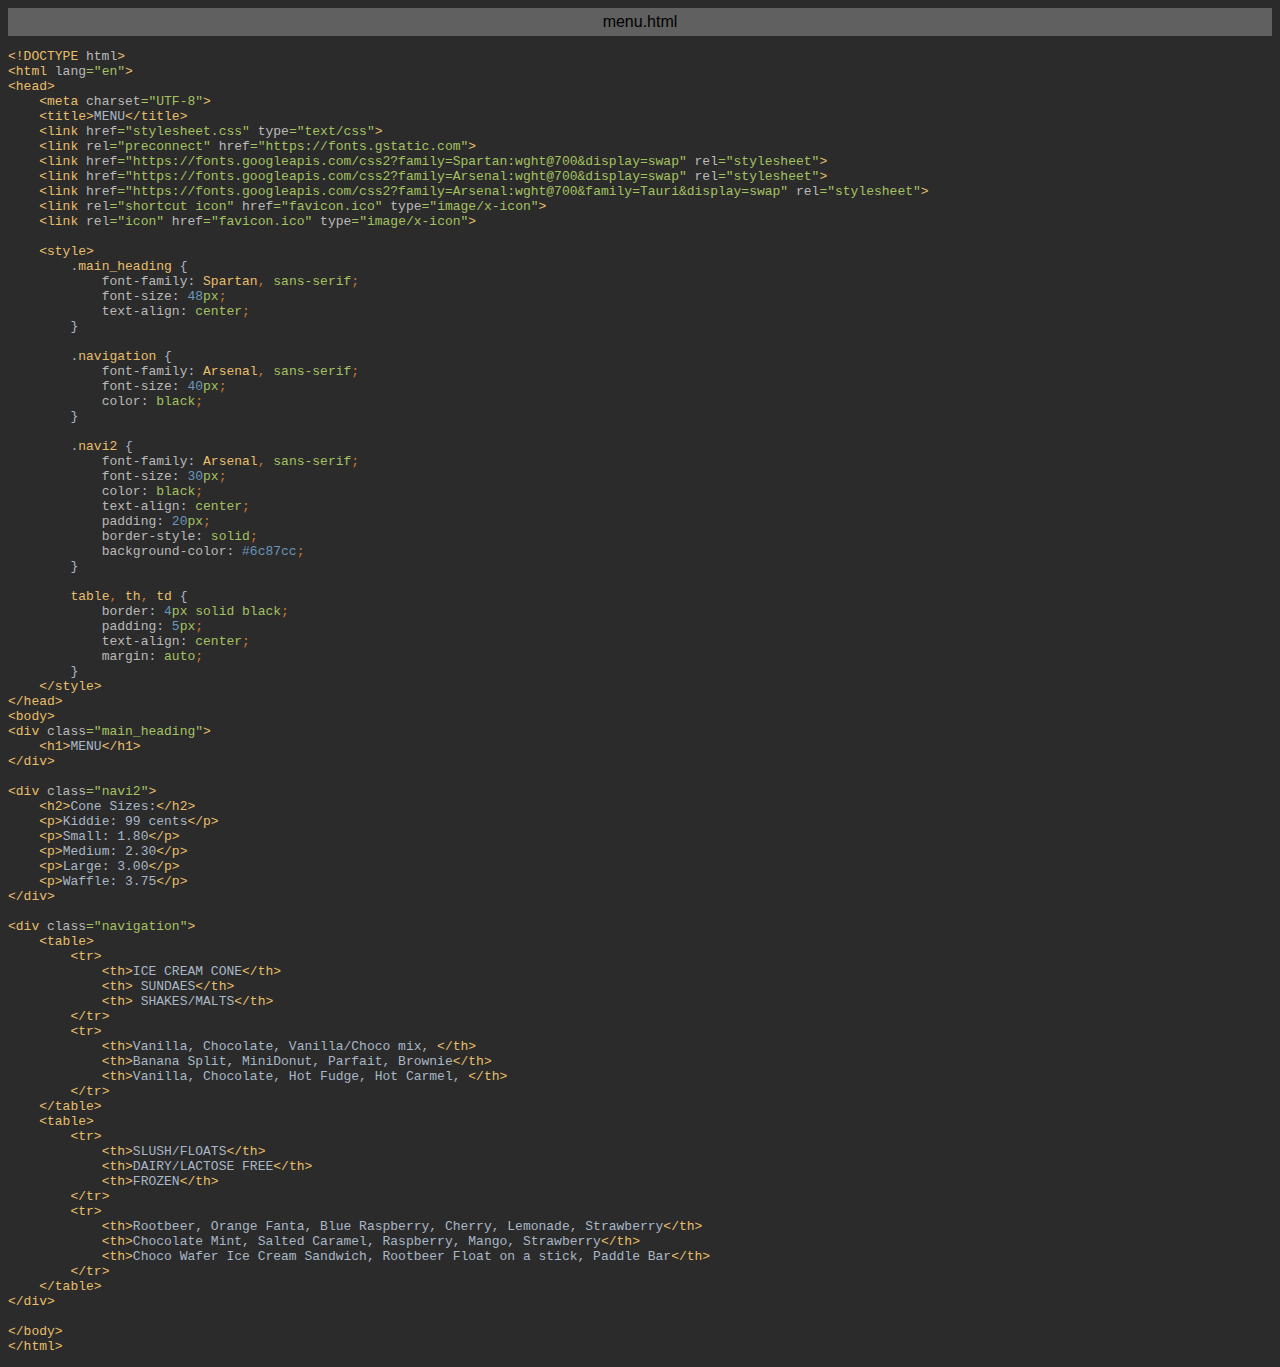
<file: cup&cone/exportToHTML/menu.html.html>
<html>
<head>
<title>menu.html</title>
<meta http-equiv="Content-Type" content="text/html; charset=utf-8">
<style type="text/css">
.s0 { color: #e8bf6a;}
.s1 { color: #bababa;}
.s2 { color: #a9b7c6;}
.s3 { color: #a5c261;}
.s4 { color: #a9b7c6;}
.s5 { color: #cc7832;}
.s6 { color: #6897bb;}
</style>
</head>
<body bgcolor="#2b2b2b">
<table CELLSPACING=0 CELLPADDING=5 COLS=1 WIDTH="100%" BGCOLOR="#606060" >
<tr><td><center>
<font face="Arial, Helvetica" color="#000000">
menu.html</font>
</center></td></tr></table>
<pre><span class="s0">&lt;!DOCTYPE </span><span class="s1">html</span><span class="s0">&gt;</span>
<span class="s0">&lt;html </span><span class="s1">lang</span><span class="s3">=&quot;en&quot;</span><span class="s0">&gt;</span>
<span class="s0">&lt;head&gt;</span>
    <span class="s0">&lt;meta </span><span class="s1">charset</span><span class="s3">=&quot;UTF-8&quot;</span><span class="s0">&gt;</span>
    <span class="s0">&lt;title&gt;</span><span class="s4">MENU</span><span class="s0">&lt;/title&gt;</span>
    <span class="s0">&lt;link </span><span class="s1">href</span><span class="s3">=&quot;stylesheet.css&quot; </span><span class="s1">type</span><span class="s3">=&quot;text/css&quot;</span><span class="s0">&gt;</span>
    <span class="s0">&lt;link </span><span class="s1">rel</span><span class="s3">=&quot;preconnect&quot; </span><span class="s1">href</span><span class="s3">=&quot;https://fonts.gstatic.com&quot;</span><span class="s0">&gt;</span>
    <span class="s0">&lt;link </span><span class="s1">href</span><span class="s3">=&quot;https://fonts.googleapis.com/css2?family=Spartan:wght@700&amp;display=swap&quot; </span><span class="s1">rel</span><span class="s3">=&quot;stylesheet&quot;</span><span class="s0">&gt;</span>
    <span class="s0">&lt;link </span><span class="s1">href</span><span class="s3">=&quot;https://fonts.googleapis.com/css2?family=Arsenal:wght@700&amp;display=swap&quot; </span><span class="s1">rel</span><span class="s3">=&quot;stylesheet&quot;</span><span class="s0">&gt;</span>
    <span class="s0">&lt;link </span><span class="s1">href</span><span class="s3">=&quot;https://fonts.googleapis.com/css2?family=Arsenal:wght@700&amp;family=Tauri&amp;display=swap&quot; </span><span class="s1">rel</span><span class="s3">=&quot;stylesheet&quot;</span><span class="s0">&gt;</span>
    <span class="s0">&lt;link </span><span class="s1">rel</span><span class="s3">=&quot;shortcut icon&quot; </span><span class="s1">href</span><span class="s3">=&quot;favicon.ico&quot; </span><span class="s1">type</span><span class="s3">=&quot;image/x-icon&quot;</span><span class="s0">&gt;</span>
    <span class="s0">&lt;link </span><span class="s1">rel</span><span class="s3">=&quot;icon&quot; </span><span class="s1">href</span><span class="s3">=&quot;favicon.ico&quot; </span><span class="s1">type</span><span class="s3">=&quot;image/x-icon&quot;</span><span class="s0">&gt;</span>

    <span class="s0">&lt;style&gt;</span>
        <span class="s4">.</span><span class="s0">main_heading </span><span class="s4">{</span>
            <span class="s1">font-family</span><span class="s4">: </span><span class="s0">Spartan</span><span class="s5">, </span><span class="s3">sans-serif</span><span class="s5">;</span>
            <span class="s1">font-size</span><span class="s4">: </span><span class="s6">48</span><span class="s3">px</span><span class="s5">;</span>
            <span class="s1">text-align</span><span class="s4">: </span><span class="s3">center</span><span class="s5">;</span>
        <span class="s4">}</span>

        <span class="s4">.</span><span class="s0">navigation </span><span class="s4">{</span>
            <span class="s1">font-family</span><span class="s4">: </span><span class="s0">Arsenal</span><span class="s5">, </span><span class="s3">sans-serif</span><span class="s5">;</span>
            <span class="s1">font-size</span><span class="s4">: </span><span class="s6">40</span><span class="s3">px</span><span class="s5">;</span>
            <span class="s1">color</span><span class="s4">: </span><span class="s3">black</span><span class="s5">;</span>
        <span class="s4">}</span>

        <span class="s4">.</span><span class="s0">navi2 </span><span class="s4">{</span>
            <span class="s1">font-family</span><span class="s4">: </span><span class="s0">Arsenal</span><span class="s5">, </span><span class="s3">sans-serif</span><span class="s5">;</span>
            <span class="s1">font-size</span><span class="s4">: </span><span class="s6">30</span><span class="s3">px</span><span class="s5">;</span>
            <span class="s1">color</span><span class="s4">: </span><span class="s3">black</span><span class="s5">;</span>
            <span class="s1">text-align</span><span class="s4">: </span><span class="s3">center</span><span class="s5">;</span>
            <span class="s1">padding</span><span class="s4">: </span><span class="s6">20</span><span class="s3">px</span><span class="s5">;</span>
            <span class="s1">border-style</span><span class="s4">: </span><span class="s3">solid</span><span class="s5">;</span>
            <span class="s1">background-color</span><span class="s4">: </span><span class="s6">#6c87cc</span><span class="s5">;</span>
        <span class="s4">}</span>

        <span class="s0">table</span><span class="s5">, </span><span class="s0">th</span><span class="s5">, </span><span class="s0">td </span><span class="s4">{</span>
            <span class="s1">border</span><span class="s4">: </span><span class="s6">4</span><span class="s3">px solid black</span><span class="s5">;</span>
            <span class="s1">padding</span><span class="s4">: </span><span class="s6">5</span><span class="s3">px</span><span class="s5">;</span>
            <span class="s1">text-align</span><span class="s4">: </span><span class="s3">center</span><span class="s5">;</span>
            <span class="s1">margin</span><span class="s4">: </span><span class="s3">auto</span><span class="s5">;</span>
        <span class="s4">}</span>
    <span class="s0">&lt;/style&gt;</span>
<span class="s0">&lt;/head&gt;</span>
<span class="s0">&lt;body&gt;</span>
<span class="s0">&lt;div </span><span class="s1">class</span><span class="s3">=&quot;main_heading&quot;</span><span class="s0">&gt;</span>
    <span class="s0">&lt;h1&gt;</span><span class="s4">MENU</span><span class="s0">&lt;/h1&gt;</span>
<span class="s0">&lt;/div&gt;</span>

<span class="s0">&lt;div </span><span class="s1">class</span><span class="s3">=&quot;navi2&quot;</span><span class="s0">&gt;</span>
    <span class="s0">&lt;h2&gt;</span><span class="s4">Cone Sizes:</span><span class="s0">&lt;/h2&gt;</span>
    <span class="s0">&lt;p&gt;</span><span class="s4">Kiddie: 99 cents</span><span class="s0">&lt;/p&gt;</span>
    <span class="s0">&lt;p&gt;</span><span class="s4">Small: 1.80</span><span class="s0">&lt;/p&gt;</span>
    <span class="s0">&lt;p&gt;</span><span class="s4">Medium: 2.30</span><span class="s0">&lt;/p&gt;</span>
    <span class="s0">&lt;p&gt;</span><span class="s4">Large: 3.00</span><span class="s0">&lt;/p&gt;</span>
    <span class="s0">&lt;p&gt;</span><span class="s4">Waffle: 3.75</span><span class="s0">&lt;/p&gt;</span>
<span class="s0">&lt;/div&gt;</span>

<span class="s0">&lt;div </span><span class="s1">class</span><span class="s3">=&quot;navigation&quot;</span><span class="s0">&gt;</span>
    <span class="s0">&lt;table&gt;</span>
        <span class="s0">&lt;tr&gt;</span>
            <span class="s0">&lt;th&gt;</span><span class="s4">ICE CREAM CONE</span><span class="s0">&lt;/th&gt;</span>
            <span class="s0">&lt;th&gt; </span><span class="s4">SUNDAES</span><span class="s0">&lt;/th&gt;</span>
            <span class="s0">&lt;th&gt; </span><span class="s4">SHAKES/MALTS</span><span class="s0">&lt;/th&gt;</span>
        <span class="s0">&lt;/tr&gt;</span>
        <span class="s0">&lt;tr&gt;</span>
            <span class="s0">&lt;th&gt;</span><span class="s4">Vanilla, Chocolate, Vanilla/Choco mix, </span><span class="s0">&lt;/th&gt;</span>
            <span class="s0">&lt;th&gt;</span><span class="s4">Banana Split, MiniDonut, Parfait, Brownie</span><span class="s0">&lt;/th&gt;</span>
            <span class="s0">&lt;th&gt;</span><span class="s4">Vanilla, Chocolate, Hot Fudge, Hot Carmel, </span><span class="s0">&lt;/th&gt;</span>
        <span class="s0">&lt;/tr&gt;</span>
    <span class="s0">&lt;/table&gt;</span>
    <span class="s0">&lt;table&gt;</span>
        <span class="s0">&lt;tr&gt;</span>
            <span class="s0">&lt;th&gt;</span><span class="s4">SLUSH/FLOATS</span><span class="s0">&lt;/th&gt;</span>
            <span class="s0">&lt;th&gt;</span><span class="s4">DAIRY/LACTOSE FREE</span><span class="s0">&lt;/th&gt;</span>
            <span class="s0">&lt;th&gt;</span><span class="s4">FROZEN</span><span class="s0">&lt;/th&gt;</span>
        <span class="s0">&lt;/tr&gt;</span>
        <span class="s0">&lt;tr&gt;</span>
            <span class="s0">&lt;th&gt;</span><span class="s4">Rootbeer, Orange Fanta, Blue Raspberry, Cherry, Lemonade, Strawberry</span><span class="s0">&lt;/th&gt;</span>
            <span class="s0">&lt;th&gt;</span><span class="s4">Chocolate Mint, Salted Caramel, Raspberry, Mango, Strawberry</span><span class="s0">&lt;/th&gt;</span>
            <span class="s0">&lt;th&gt;</span><span class="s4">Choco Wafer Ice Cream Sandwich, Rootbeer Float on a stick, Paddle Bar</span><span class="s0">&lt;/th&gt;</span>
        <span class="s0">&lt;/tr&gt;</span>
    <span class="s0">&lt;/table&gt;</span>
<span class="s0">&lt;/div&gt;</span>

<span class="s0">&lt;/body&gt;</span>
<span class="s0">&lt;/html&gt;</span></pre>
</body>
</html>
</file>
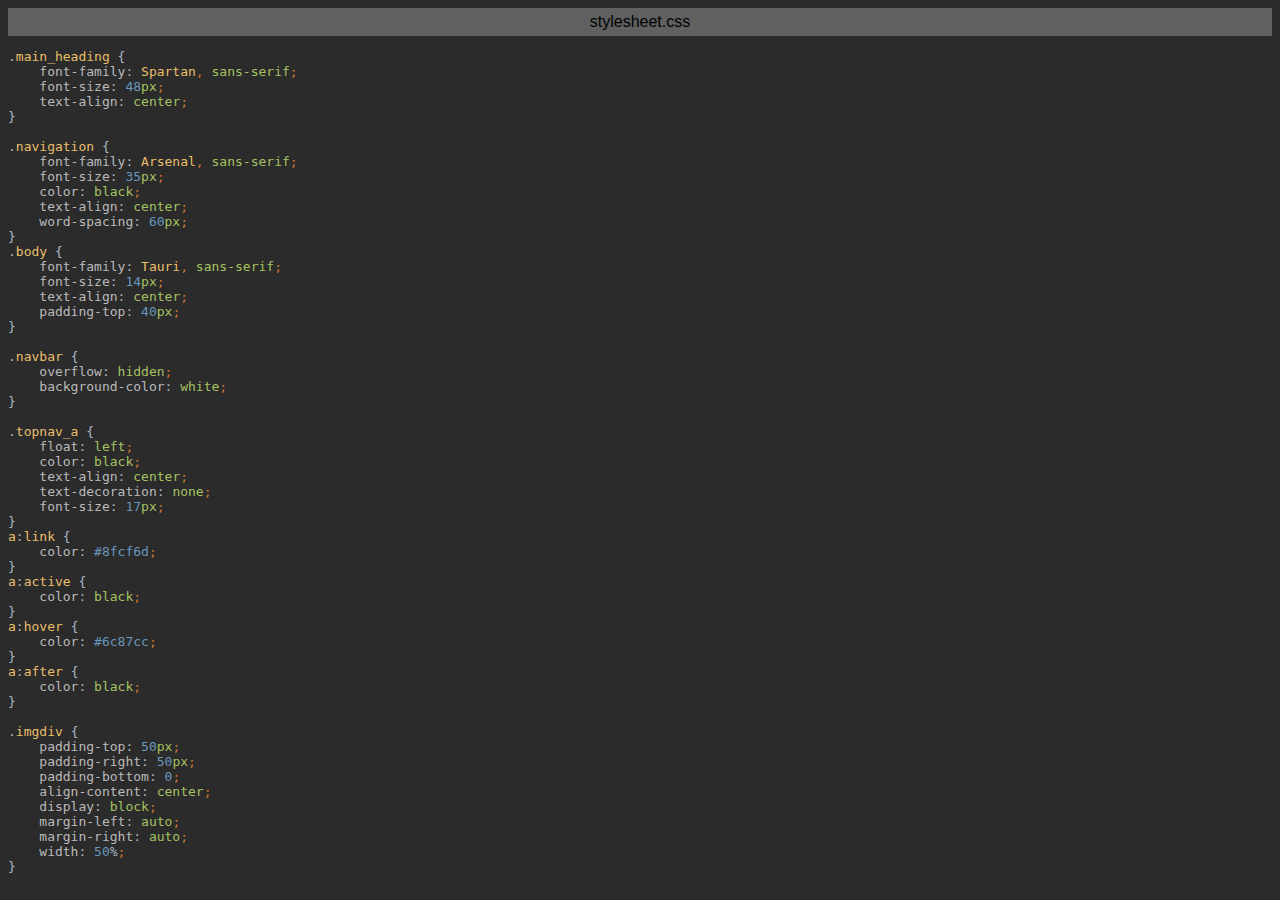
<file: cup&cone/exportToHTML/stylesheet.css.html>
<html>
<head>
<title>stylesheet.css</title>
<meta http-equiv="Content-Type" content="text/html; charset=utf-8">
<style type="text/css">
.s0 { color: #a9b7c6;}
.s1 { color: #e8bf6a;}
.s2 { color: #bababa;}
.s3 { color: #a9b7c6;}
.s4 { color: #cc7832;}
.s5 { color: #a5c261;}
.s6 { color: #6897bb;}
</style>
</head>
<body bgcolor="#2b2b2b">
<table CELLSPACING=0 CELLPADDING=5 COLS=1 WIDTH="100%" BGCOLOR="#606060" >
<tr><td><center>
<font face="Arial, Helvetica" color="#000000">
stylesheet.css</font>
</center></td></tr></table>
<pre><span class="s0">.</span><span class="s1">main_heading </span><span class="s0">{</span>
    <span class="s2">font-family</span><span class="s3">: </span><span class="s1">Spartan</span><span class="s4">, </span><span class="s5">sans-serif</span><span class="s4">;</span>
    <span class="s2">font-size</span><span class="s3">: </span><span class="s6">48</span><span class="s5">px</span><span class="s4">;</span>
    <span class="s2">text-align</span><span class="s3">: </span><span class="s5">center</span><span class="s4">;</span>
<span class="s0">}</span>

<span class="s0">.</span><span class="s1">navigation </span><span class="s0">{</span>
    <span class="s2">font-family</span><span class="s3">: </span><span class="s1">Arsenal</span><span class="s4">, </span><span class="s5">sans-serif</span><span class="s4">;</span>
    <span class="s2">font-size</span><span class="s3">: </span><span class="s6">35</span><span class="s5">px</span><span class="s4">;</span>
    <span class="s2">color</span><span class="s3">: </span><span class="s5">black</span><span class="s4">;</span>
    <span class="s2">text-align</span><span class="s3">: </span><span class="s5">center</span><span class="s4">;</span>
    <span class="s2">word-spacing</span><span class="s3">: </span><span class="s6">60</span><span class="s5">px</span><span class="s4">;</span>
<span class="s0">}</span>
<span class="s0">.</span><span class="s1">body </span><span class="s0">{</span>
    <span class="s2">font-family</span><span class="s3">: </span><span class="s1">Tauri</span><span class="s4">, </span><span class="s5">sans-serif</span><span class="s4">;</span>
    <span class="s2">font-size</span><span class="s3">: </span><span class="s6">14</span><span class="s5">px</span><span class="s4">;</span>
    <span class="s2">text-align</span><span class="s3">: </span><span class="s5">center</span><span class="s4">;</span>
    <span class="s2">padding-top</span><span class="s3">: </span><span class="s6">40</span><span class="s5">px</span><span class="s4">;</span>
<span class="s0">}</span>

<span class="s0">.</span><span class="s1">navbar </span><span class="s0">{</span>
    <span class="s2">overflow</span><span class="s3">: </span><span class="s5">hidden</span><span class="s4">;</span>
    <span class="s2">background-color</span><span class="s3">: </span><span class="s5">white</span><span class="s4">;</span>
<span class="s0">}</span>

<span class="s0">.</span><span class="s1">topnav_a </span><span class="s0">{</span>
    <span class="s2">float</span><span class="s3">: </span><span class="s5">left</span><span class="s4">;</span>
    <span class="s2">color</span><span class="s3">: </span><span class="s5">black</span><span class="s4">;</span>
    <span class="s2">text-align</span><span class="s3">: </span><span class="s5">center</span><span class="s4">;</span>
    <span class="s2">text-decoration</span><span class="s3">: </span><span class="s5">none</span><span class="s4">;</span>
    <span class="s2">font-size</span><span class="s3">: </span><span class="s6">17</span><span class="s5">px</span><span class="s4">;</span>
<span class="s0">}</span>
<span class="s1">a</span><span class="s3">:</span><span class="s1">link </span><span class="s0">{</span>
    <span class="s2">color</span><span class="s3">: </span><span class="s6">#8fcf6d</span><span class="s4">;</span>
<span class="s0">}</span>
<span class="s1">a</span><span class="s3">:</span><span class="s1">active </span><span class="s0">{</span>
    <span class="s2">color</span><span class="s3">: </span><span class="s5">black</span><span class="s4">;</span>
<span class="s0">}</span>
<span class="s1">a</span><span class="s3">:</span><span class="s1">hover </span><span class="s0">{</span>
    <span class="s2">color</span><span class="s3">: </span><span class="s6">#6c87cc</span><span class="s4">;</span>
<span class="s0">}</span>
<span class="s1">a</span><span class="s3">:</span><span class="s1">after </span><span class="s0">{</span>
    <span class="s2">color</span><span class="s3">: </span><span class="s5">black</span><span class="s4">;</span>
<span class="s0">}</span>

<span class="s0">.</span><span class="s1">imgdiv </span><span class="s0">{</span>
    <span class="s2">padding-top</span><span class="s3">: </span><span class="s6">50</span><span class="s5">px</span><span class="s4">;</span>
    <span class="s2">padding-right</span><span class="s3">: </span><span class="s6">50</span><span class="s5">px</span><span class="s4">;</span>
    <span class="s2">padding-bottom</span><span class="s3">: </span><span class="s6">0</span><span class="s4">;</span>
    <span class="s2">align-content</span><span class="s3">: </span><span class="s5">center</span><span class="s4">;</span>
    <span class="s2">display</span><span class="s3">: </span><span class="s5">block</span><span class="s4">;</span>
    <span class="s2">margin-left</span><span class="s3">: </span><span class="s5">auto</span><span class="s4">;</span>
    <span class="s2">margin-right</span><span class="s3">: </span><span class="s5">auto</span><span class="s4">;</span>
    <span class="s2">width</span><span class="s3">: </span><span class="s6">50</span><span class="s0">%</span><span class="s4">;</span>
<span class="s0">}</span>
</pre>
</body>
</html>
</file>
<file: cup&cone/stylesheet.css>
.main_heading {
    font-family: Spartan, sans-serif;
    font-size: 48px;
    text-align: center;
}

.navigation {
    font-family: Arsenal, sans-serif;
    font-size: 35px;
    color: black;
    text-align: center;
    word-spacing: 60px;
}
.body {
    font-family: Tauri, sans-serif;
    font-size: 14px;
    text-align: center;
    padding-top: 40px;
}

.navbar {
    overflow: hidden;
    background-color: white;
}

.topnav_a {
    float: left;
    color: black;
    text-align: center;
    text-decoration: none;
    font-size: 17px;
}
a:link {
    color: #8fcf6d;
}
a:active {
    color: black;
}
a:hover {
    color: #6c87cc;
}
a:after {
    color: black;
}

.imgdiv {
    padding-top: 50px;
    padding-right: 50px;
    padding-bottom: 0;
    align-content: center;
    display: block;
    margin-left: auto;
    margin-right: auto;
    width: 50%;
}
</file>
